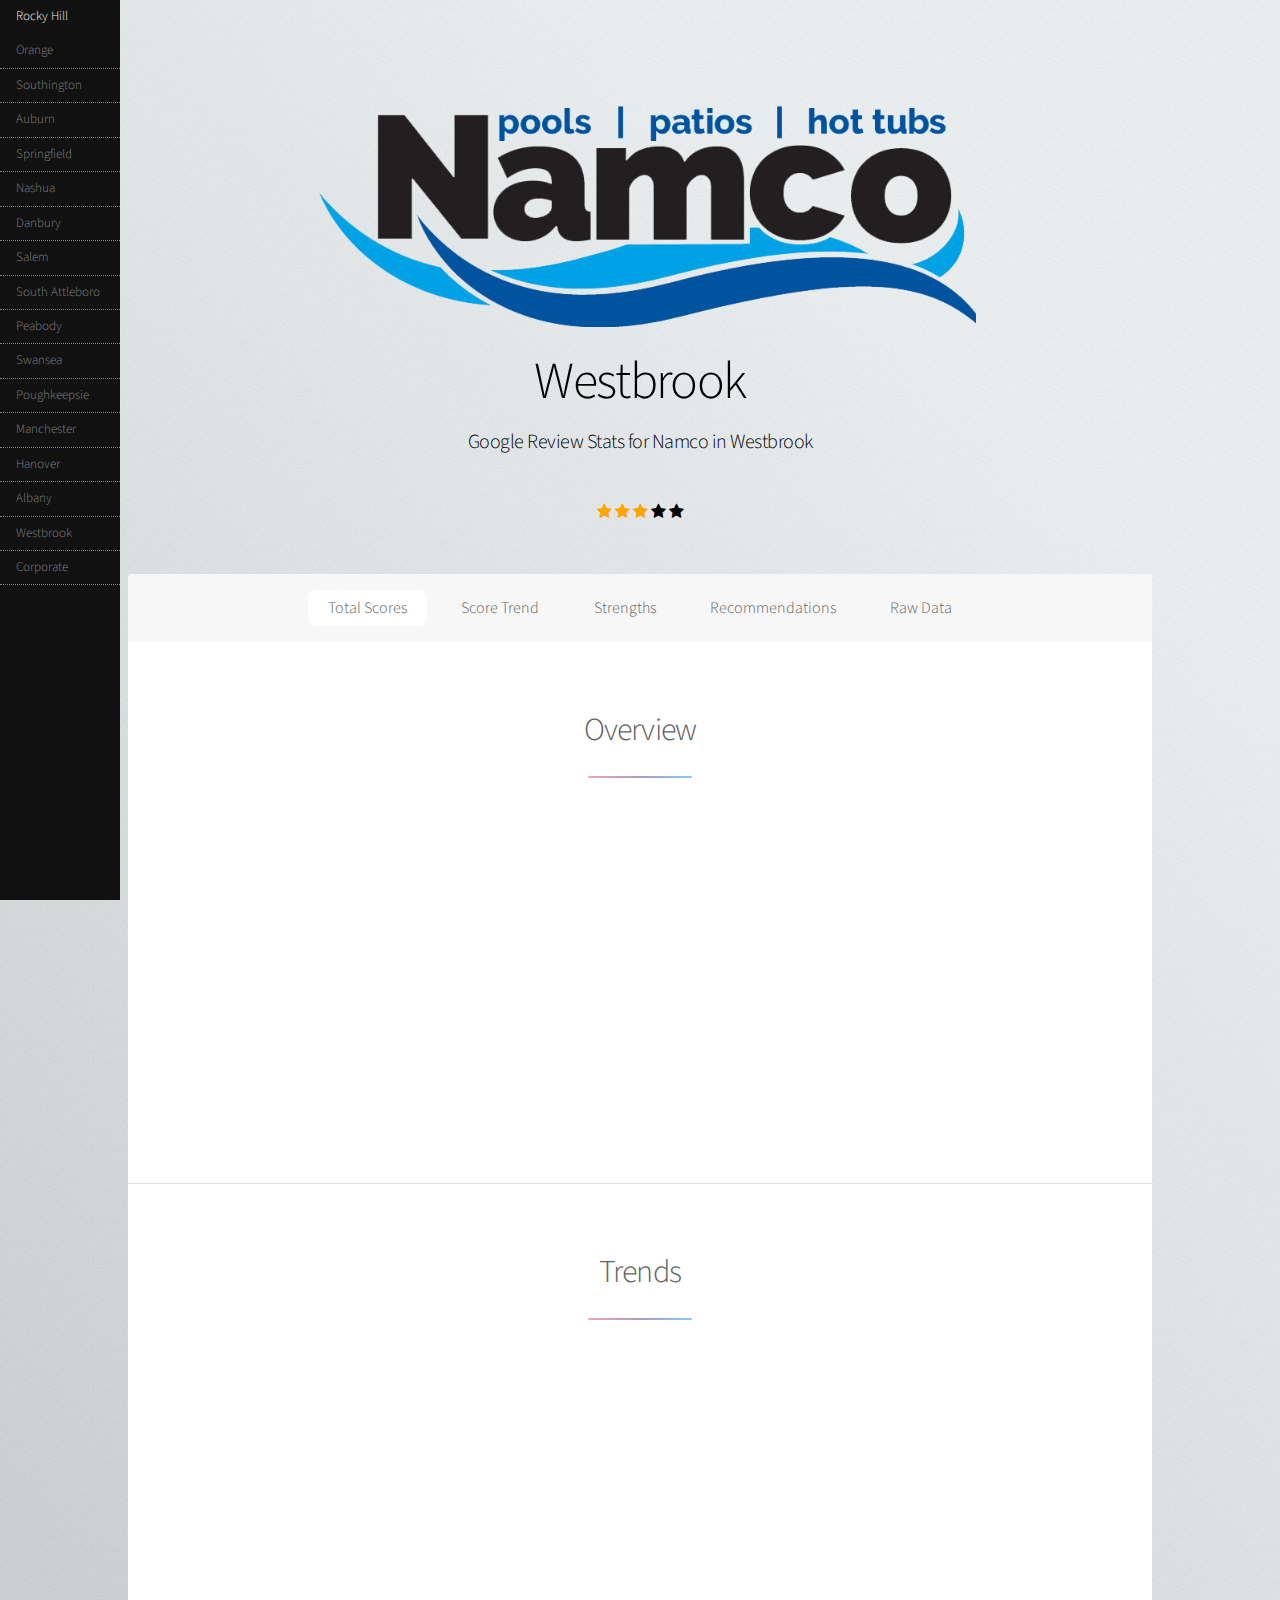
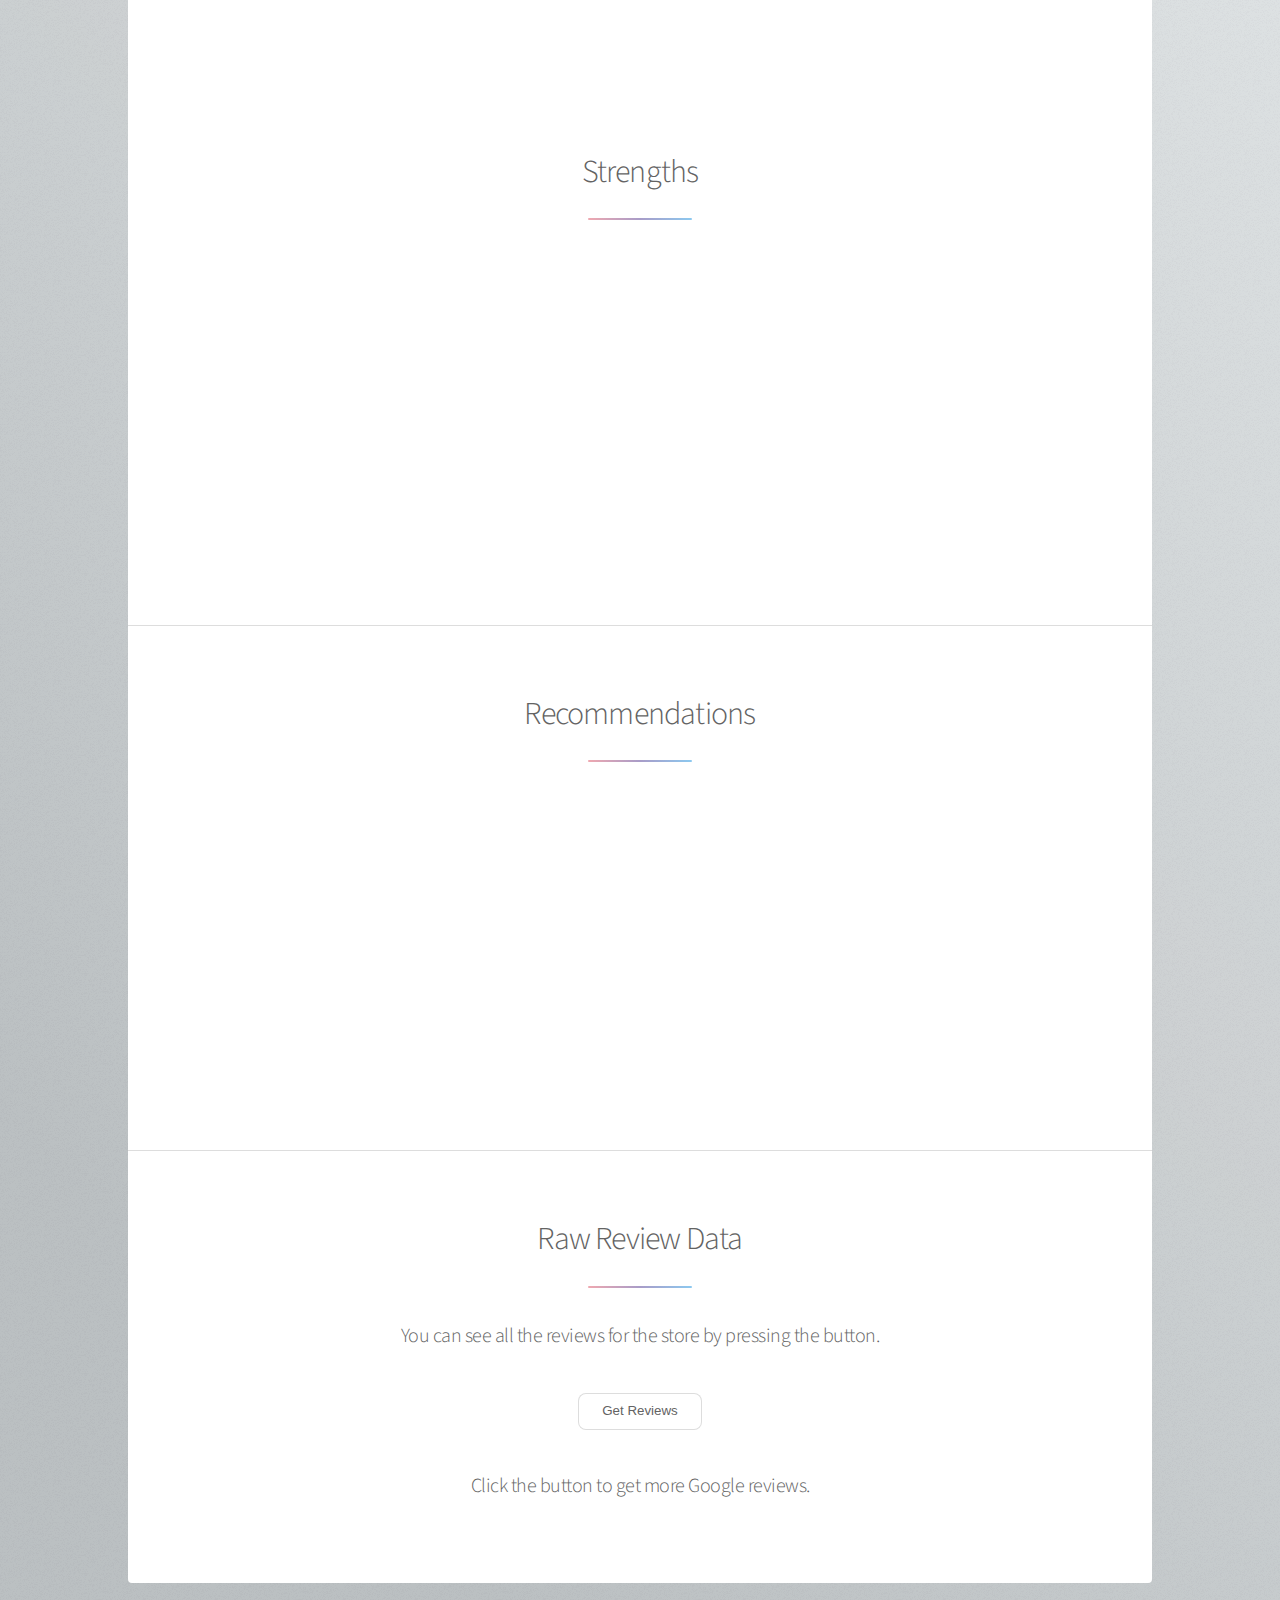
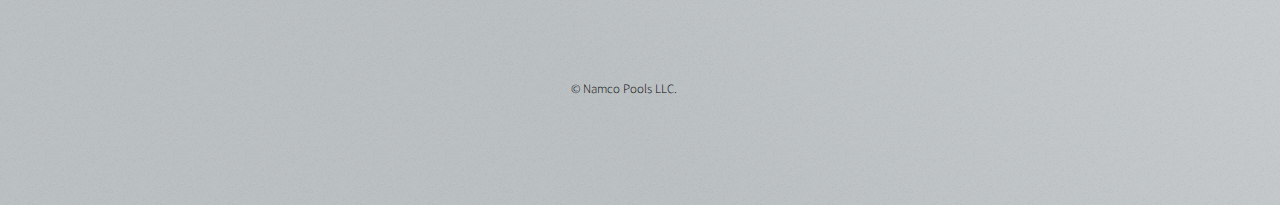
<file: index.html>
<!DOCTYPE HTML>

<html>
	<head>
		<title>Namco - Westbrook Reviews</title>
		<meta charset="utf-8" />
		<meta name="viewport" content="width=device-width, initial-scale=1, user-scalable=no" />
		<link rel="stylesheet" href="assets/css/main.css" href="https://cdnjs.cloudflare.com/ajax/libs/font-awesome/4.7.0/css/font-awesome.min.css"/>
		<noscript><link rel="stylesheet" href="assets/css/noscript.css" /></noscript>
		<meta http-equiv="Content-Type" content="text/html; charset=iso-8859-1" />
		<!-- bar graph -->
		<script>
			window.onload = function () {

var chart = new CanvasJS.Chart("chartContainer1",
    {
animationEnabled: true,
        title: {
            text: "Store Recommendations",
        },
        data: [
        {
            type: "pie",
            showInLegend: true,
            dataPoints: [
                { y: 3, legendText: "Poor Customer Service", indexLabel: "No Help" },
                { y: 1, legendText: "Hard to find products and/or messy store", indexLabel: "Messy" },
                { y: 2, legendText: "The staff was very cold and didn't know anything", indexLabel: "Unprofessional" },
            ]
        },
        ]
    });
chart.render();

var chart = new CanvasJS.Chart("chartContainer2",
    {
        animationEnabled: true,
        title: {
            text: "Store Strengths",
        },
        data: [
        {
            type: "pie",
            showInLegend: true,
            dataPoints: [
                { y: 2, legendText: "Helpful Customer Service", indexLabel: "Help" },
                { y: 1, legendText: "Had products available and well-presented", indexLabel: "Availability" },
                { y: 3, legendText: "The staff was very friendly and knowledgable", indexLabel: "Professional" },
            ]
        },
        ]
    });
chart.render();

var chart = new CanvasJS.Chart("chartContainer3",
    {
        animationEnabled: true,
        title: {
            text: "Last 7 Google Reviews"
        },
        axisX: {
            valueFormatString: "MMM",
            interval: 1,
            intervalType: "month"
        },
        axisY: {
            includeZero: false
        },
        data: [
        {
          type: "line",
          dataPoints: [
              { x: new Date(2018, 05, 12), y: 4 },
              { x: new Date(2018, 06, 08), y: 3 },
              { x: new Date(2018, 06, 24), y: 2 },
              { x: new Date(2018, 08, 11), y: 1 },
              { x: new Date(2018, 09, 02), y: 5 },
              { x: new Date(2018, 09, 23), y: 2 },
              { x: new Date(2019, 01, 22), y: 5 }
            ]
        }
        ]
    });
chart.render();

var chart = new CanvasJS.Chart("chartContainer4",
    {
        animationEnabled: true,
        title: {
            text: "Total Number of Google Reviews"
        },
        axisX: {
            interval: 10,
        },


        data: [
        {
            type: "column",
            color: "rgba(85,208,211,.3)",
            dataPoints: [
                { x: 10, y: 1, label: "1 Star" },
                { x: 20, y: 3, label: "2 Star" },
                { x: 30, y: 2, label: "3 Star" },
                { x: 40, y: 1, label: "4 Star" },
                { x: 50, y: 3, label: "5 Star" },
            ]
        },
        ]
    });
chart.render();

	}
		</script>
		
	</head>
	<body class="is-preload">

			<div class="sidenav">
			  <a href="https://namcoreviews.github.io/rockyhill/">Rocky Hill</a>
			  <a href="https://namcoreviews.github.io/orange/">Orange</a>
			  <a href="https://namcoreviews.github.io/southington">Southington</a>
			  <a href="https://namcoreviews.github.io/auburn">Auburn</a>
			  <a href="https://namcoreviews.github.io/springfield">Springfield</a>
			  <a href="https://namcoreviews.github.io/nashua">Nashua</a>
			  <a href="https://namcoreviews.github.io/danbury">Danbury</a>
			  <a href="https://namcoreviews.github.io/salem">Salem</a>
			  <a href="https://namcoreviews.github.io/attleboro">South Attleboro</a>
			  <a href="https://namcoreviews.github.io/peabody">Peabody</a>
			  <a href="https://namcoreviews.github.io/swansea">Swansea</a>
			  <a href="https://namcoreviews.github.io/poughkeepsie">Poughkeepsie</a>
			  <a href="https://namcoreviews.github.io/manchester">Manchester</a>
			  <a href="https://namcoreviews.github.io/hanover">Hanover</a>
			  <a href="https://namcoreviews.github.io/albany">Albany</a>
			  <a href="https://namcoreviews.github.io/westbrook">Westbrook</a>
			  <a href="https://namcoreviews.github.io/corporate">Corporate</a>

			</div>	
		
		<!-- Wrapper -->
			<div id="wrapper">

				<!-- Header -->
					<header id="header" class="alt">
						<span class="logo"><img src="images/Namco_Logo_CMYK.png" alt="" /></span>
						<h1>Westbrook</h1>
						<p>Google Review Stats for Namco in Westbrook</p>
							<span class="fa fa-star checked"></span>
							<span class="fa fa-star checked"></span>
							<span class="fa fa-star checked"></span>
							<span class="fa fa-star"></span>
							<span class="fa fa-star"></span>

					</header>

				<!-- Nav -->
					<nav id="nav">
						<ul>
							<li><a href="#total" class="active">Total Scores</a></li>
							<li><a href="#trend">Score Trend</a></li>
							<li><a href="#strengths">Strengths</a></li>
							<li><a href="#recommendations">Recommendations</a></li>
							<li><a href="#raw"> Raw Data</a></li>
						</ul>
					</nav>

				<!-- Main -->
					<div id="main">

						<!-- Overview -->
						
							<section id="total" class="main">
								<div class="spotlight">
									<div align="center" class="content">
										<header class="major">
											<h2>Overview</h2>

										</header>
											<div id="chartContainer4" style="width: 45%; height: 300px;display: inline-block;"></div><br>

									</div>

								</div>
							</section>
						
	
						
						<!-- Trends -->
						
							<section id="trend" class="main special">
								<header class="major">
									<h2>Trends</h2>
								</header>

								<ul class="features">
									<div id="chartContainer3" style="width: 45%; height: 300px;display: inline-block;"></div><br>
									</ul>
							</section>

						<!-- Strengths -->
							<div align="center">
							<section align="center" id="strengths" class="main special">
								<header class="major">
									<h2>Strengths</h2>
								</header>


								<div align="left" id="chartContainer2" style="width: 45%; height: 300px;display: inline-block;"></div>
	
								<footer class="major">

								</footer>
							</section>
							</div>
						<!-- Recommendations -->
						
							<section id="recommendations" class="main special">
								<header class="major">
									<h2>Recommendations</h2>

								</header>
								<footer class="major">
								<div id="chartContainer1" style="width: 45%; height: 300px;display: inline-block;"></div><br> 

								</footer>
							</section>
						
						<!-- Raw Reviews -->
						
							<section id="raw" class="main special">
								<header class="major">
									<h2>Raw Review Data</h2>
									<p>You can see all the reviews for the store by pressing the button.</p>
									<div class="container">
										<div class="col-md-6">
											<p hidden="hidden"><input type="text" id="placeid" class="form-control" placeholder="Place ID" value="ChIJa2TFVkWaskwRaxm6rR9GpP8"/></p>
											<p><button class="go btn btn-block btn-primary">Get Reviews</button></p>
											<div class="results"></div>
										</div>
		
										<div class="col-md-6">
										<p>Click the button to get more Google reviews.</p>

										</div>
									</div>

								</header>
								<footer class="major">

								</footer>
							</section>

					</div>

				<!-- Footer -->
					<footer id="footer">

						<p align="center" class="copyright">&copy; Namco Pools LLC.</p>
					</footer>

			</div>

		<!-- Scripts -->
			<script src="assets/js/jquery.min.js"></script>
			<script src="assets/js/jquery.scrollex.min.js"></script>
			<script type="text/javascript" src="https://canvasjs.com/assets/script/canvasjs.min.js"></script>
			<script src="assets/js/jquery.scrolly.min.js"></script>
			<script src="assets/js/browser.min.js"></script>
			<script src="assets/js/breakpoints.min.js"></script>
			<script src="assets/js/util.js"></script>
			<script src="assets/js/main.js"></script>
			<script src="https://code.jquery.com/jquery-3.2.1.min.js"
				integrity="sha256-hwg4gsxgFZhOsEEamdOYGBf13FyQuiTwlAQgxVSNgt4="
				crossorigin="anonymous"></script>
			<script src="https://maxcdn.bootstrapcdn.com/bootstrap/3.3.7/js/bootstrap.min.js"
				integrity="sha384-Tc5IQib027qvyjSMfHjOMaLkfuWVxZxUPnCJA7l2mCWNIpG9mGCD8wGNIcPD7Txa"
				crossorigin="anonymous"></script>
			<script src="assets/js/reviews.js"></script>

	</body>
</html>
</file>
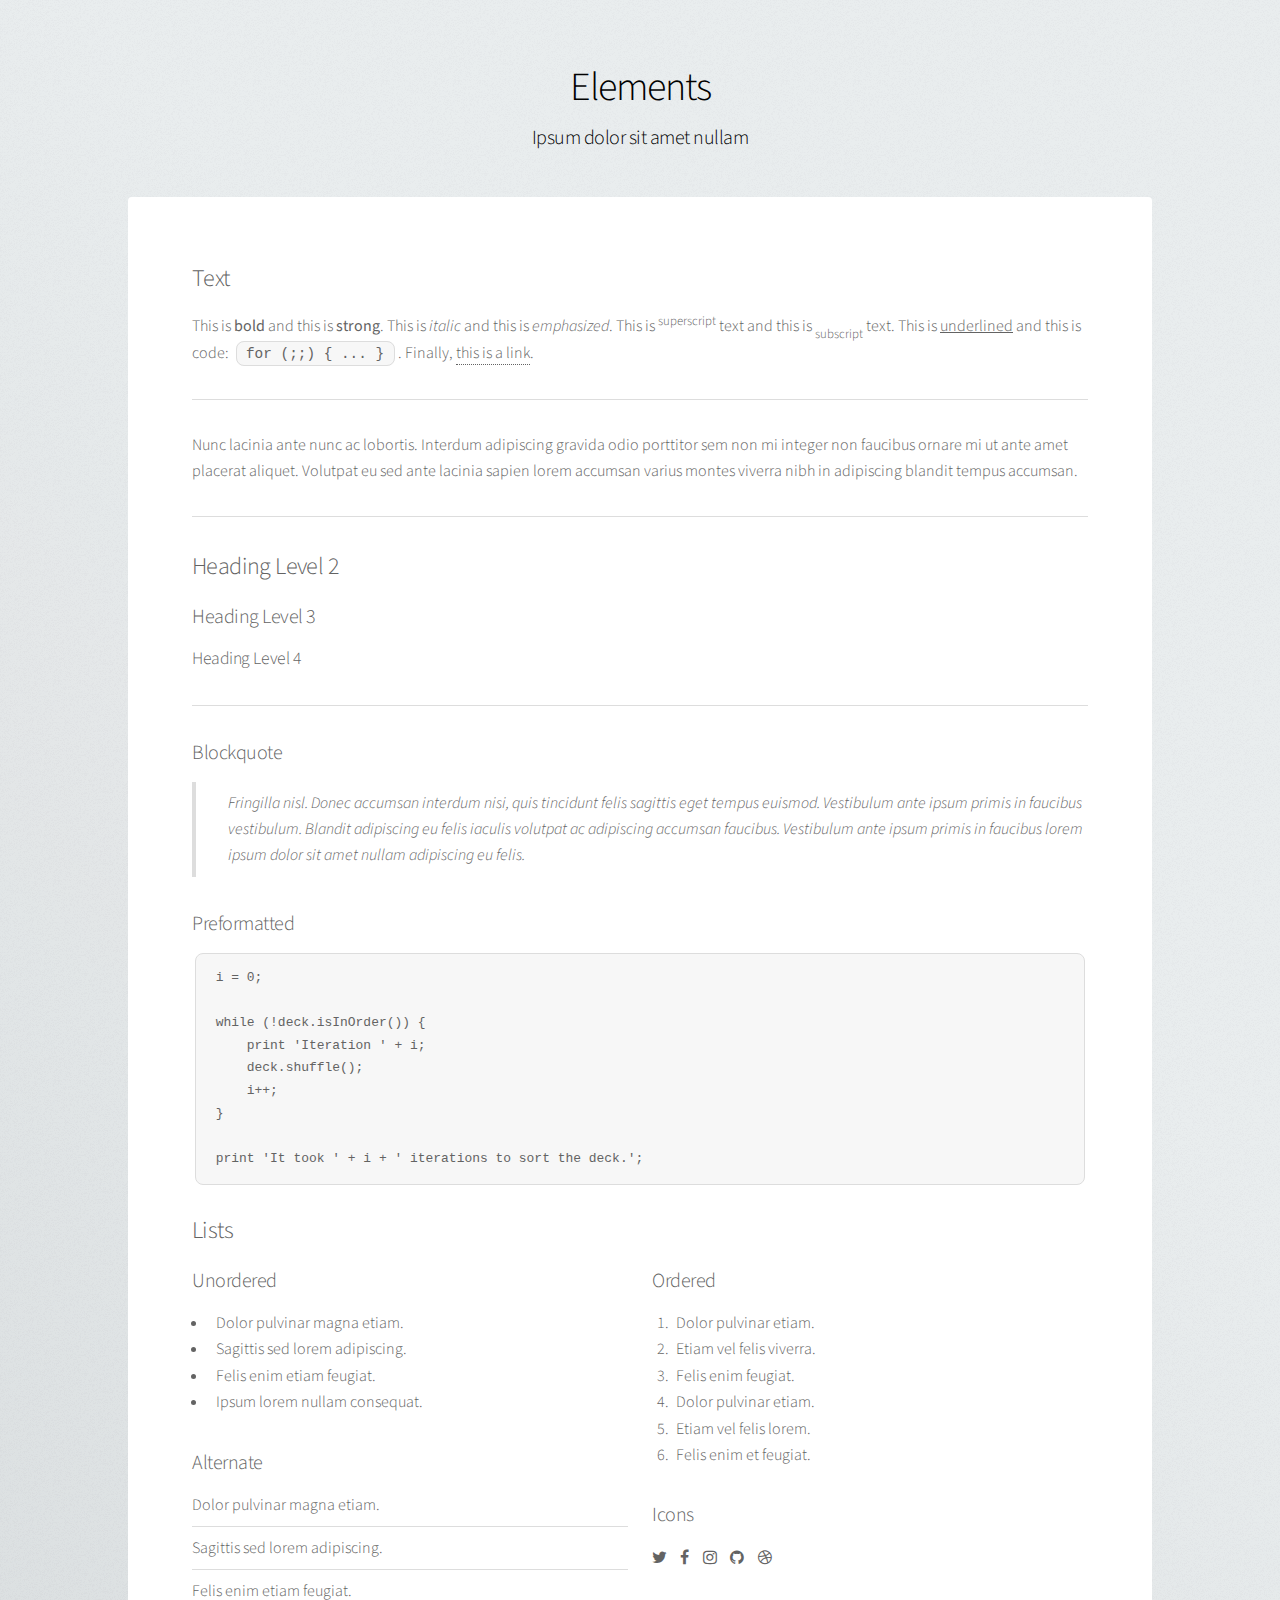
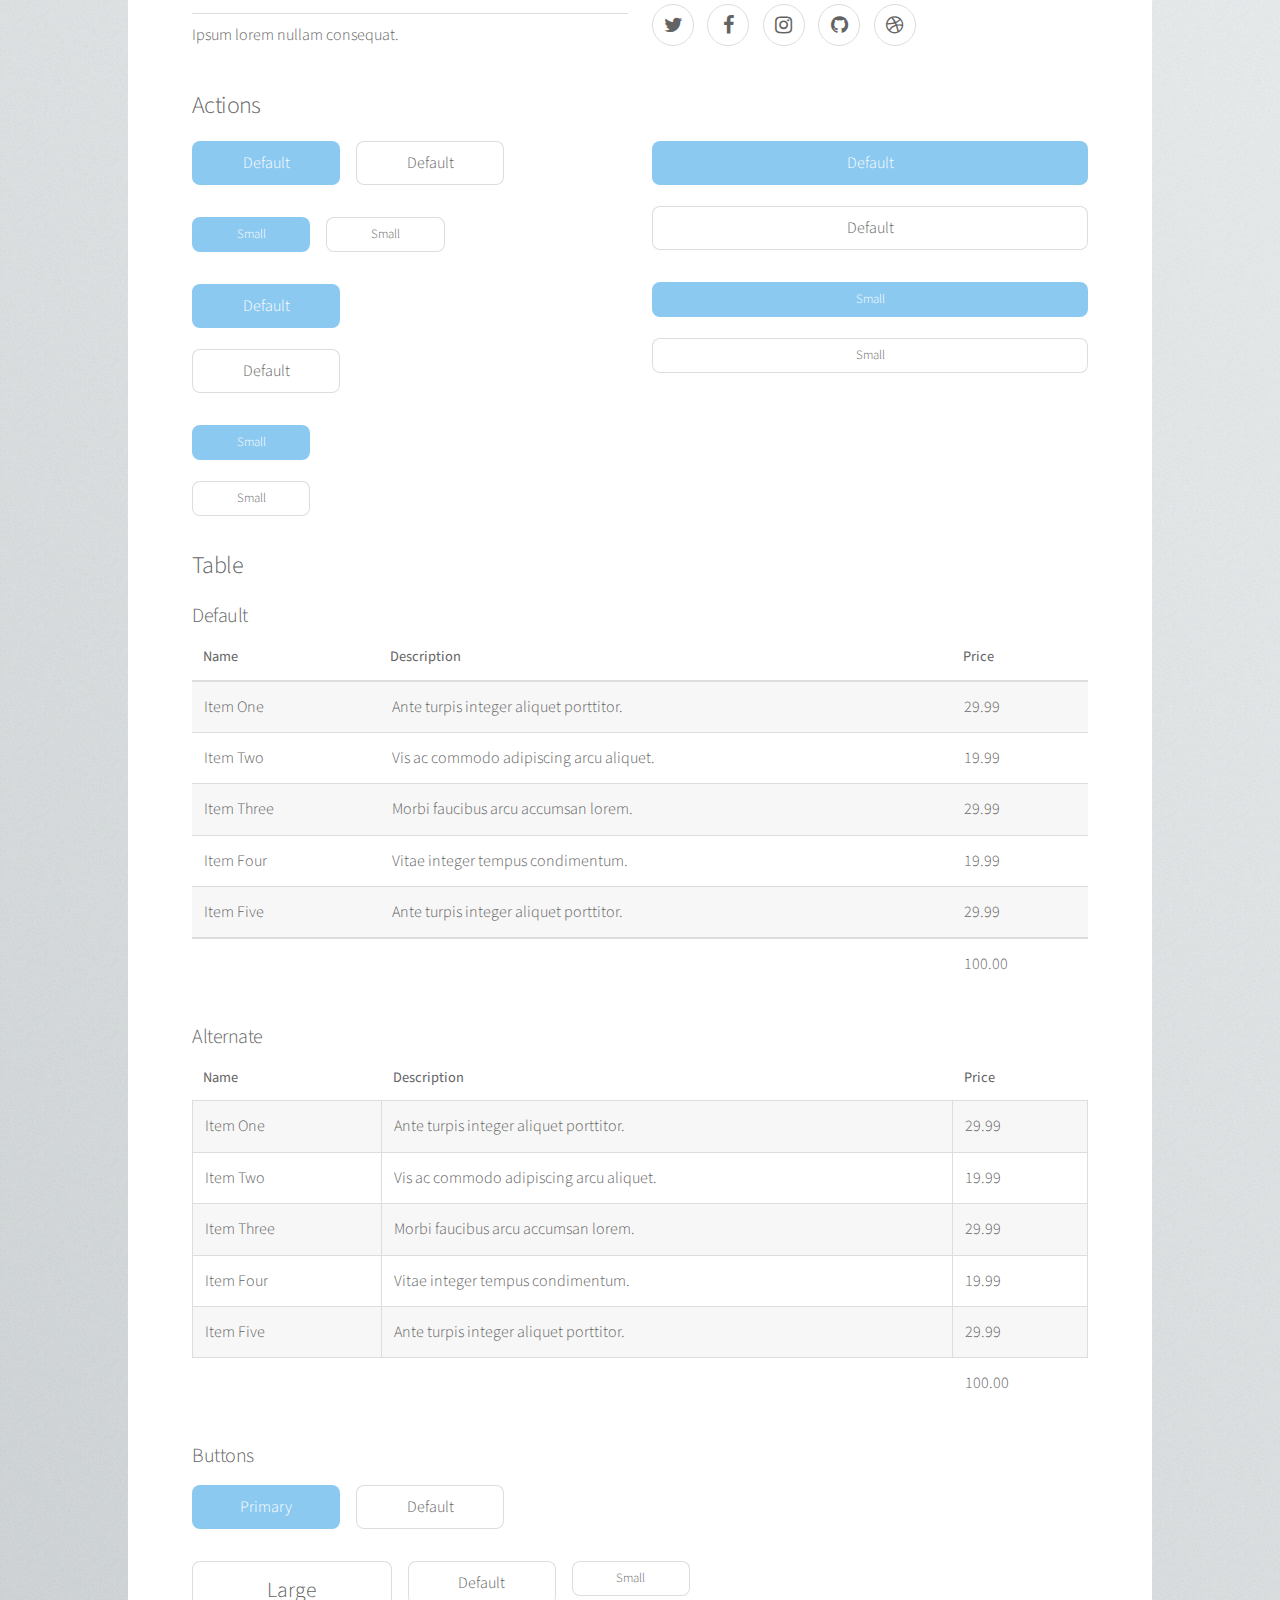
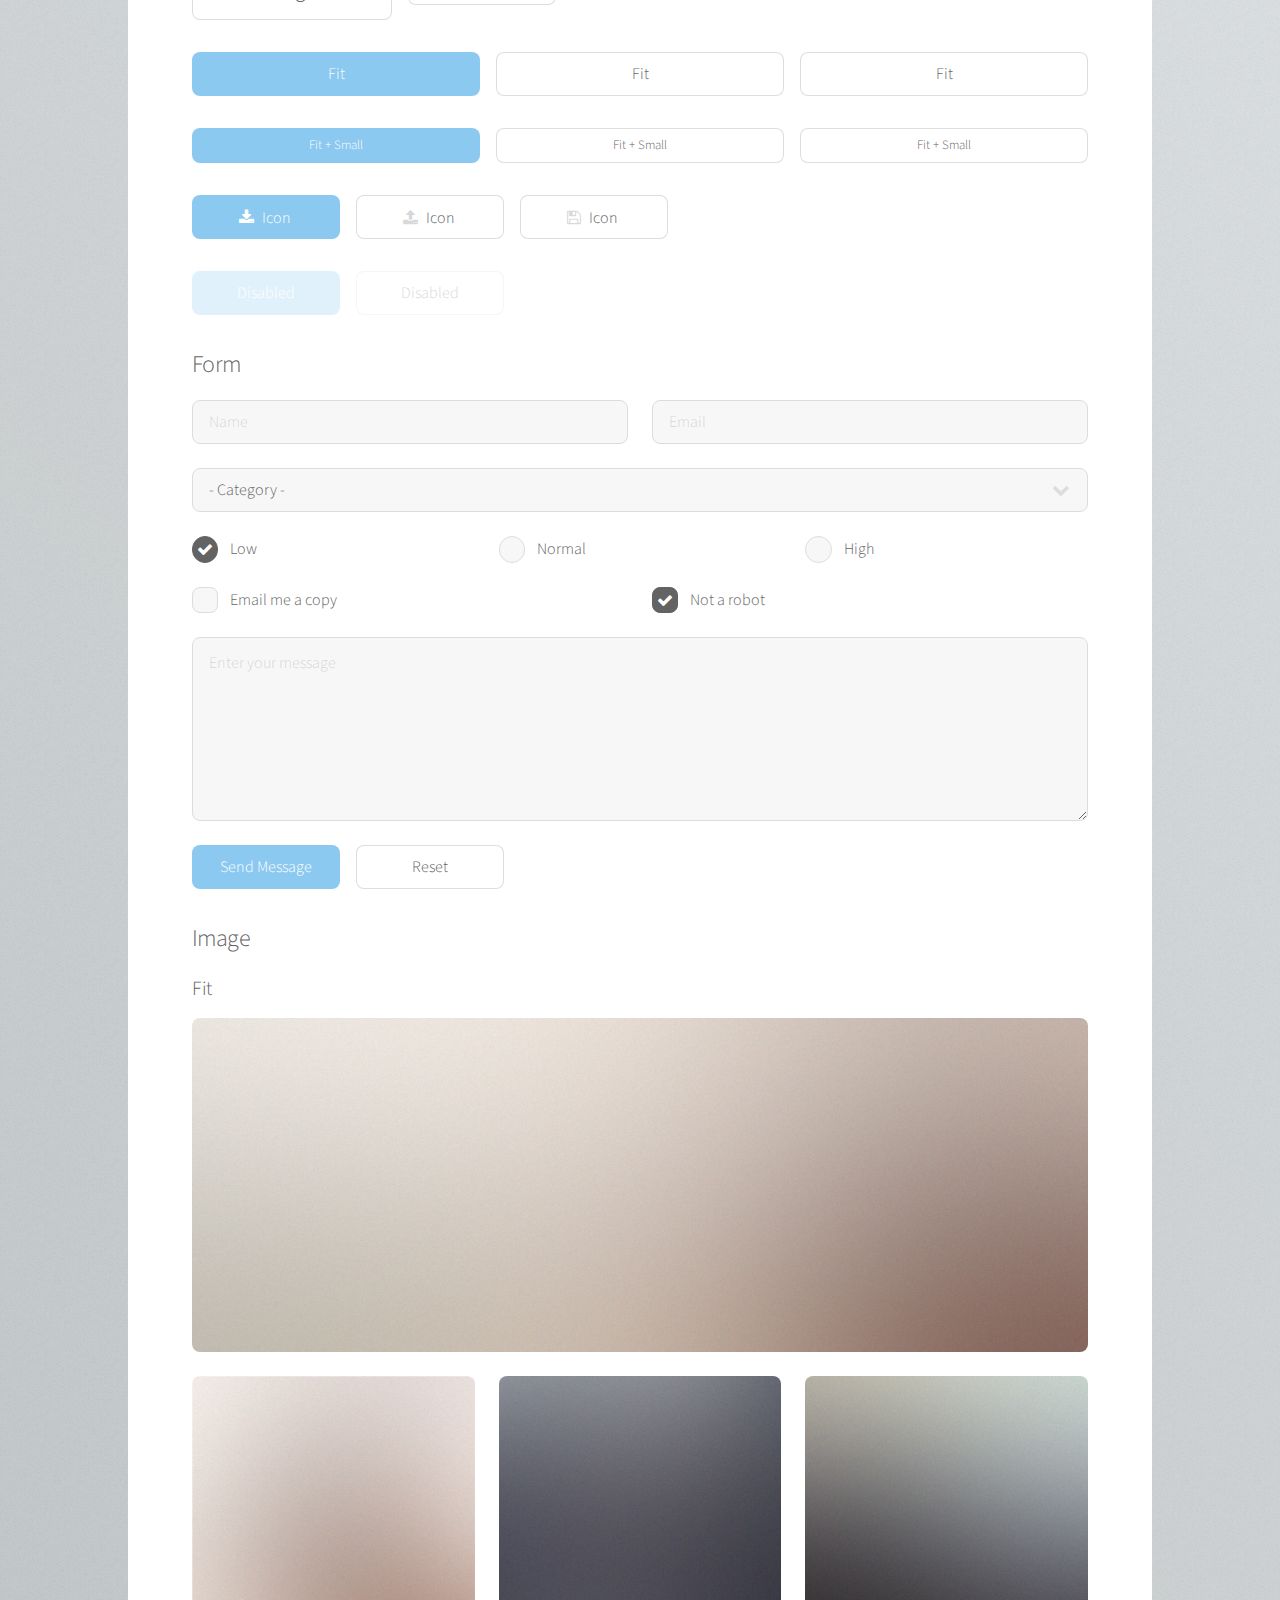
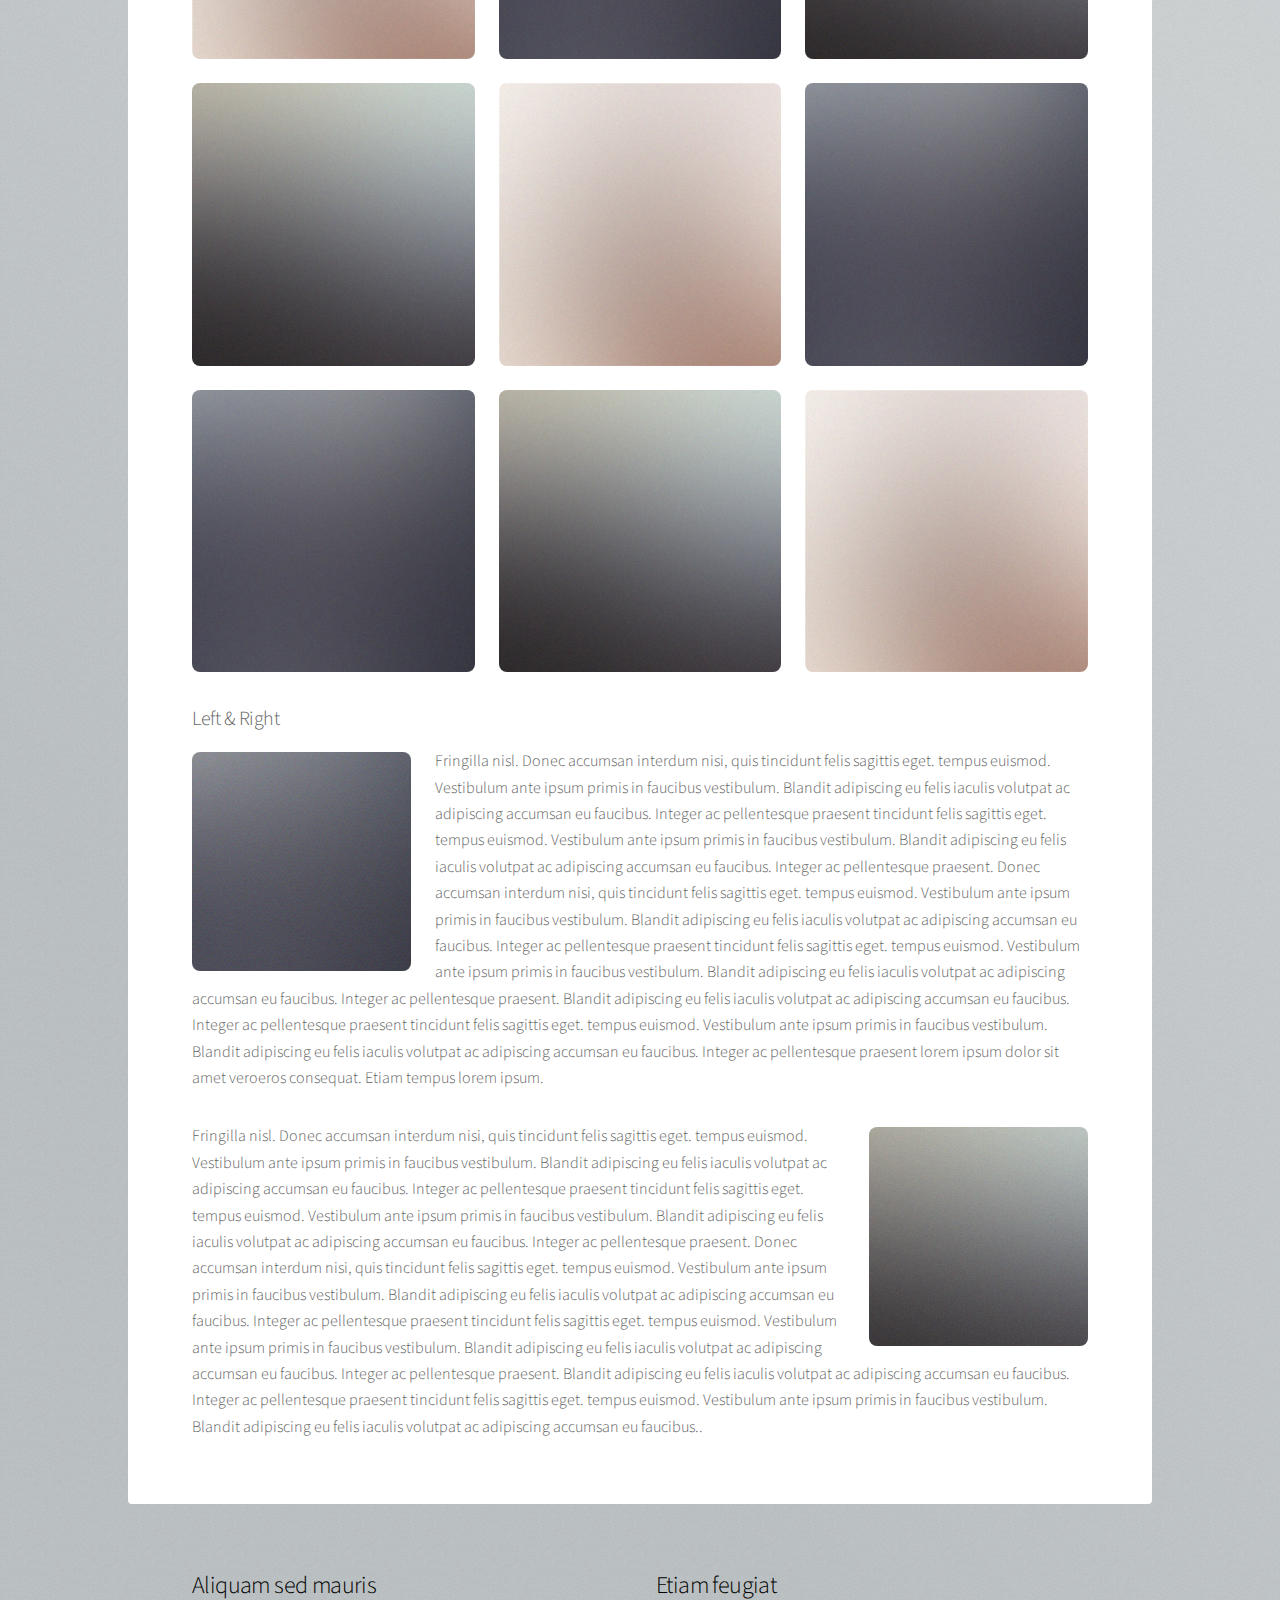
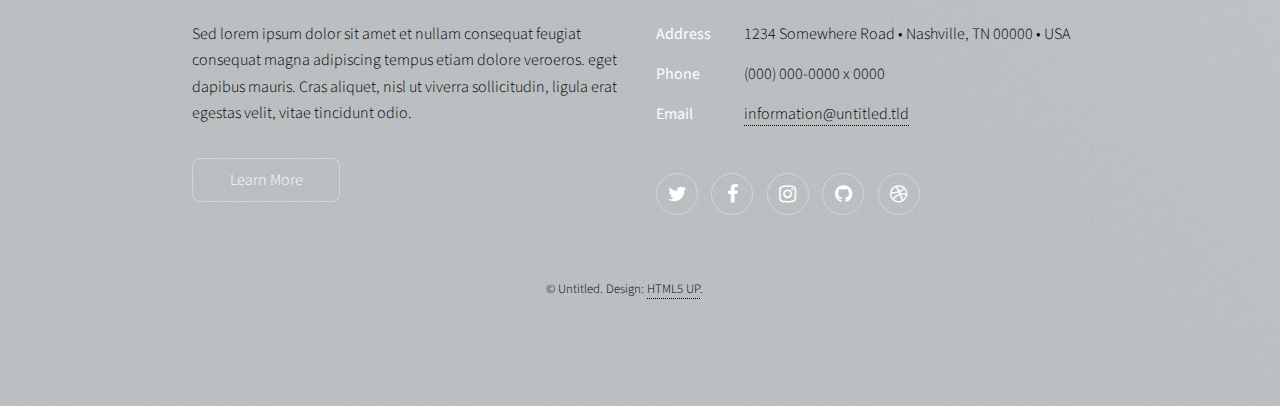
<file: elements.html>
<!DOCTYPE HTML>
<!--
	Stellar by HTML5 UP
	html5up.net | @ajlkn
	Free for personal and commercial use under the CCA 3.0 license (html5up.net/license)
-->
<html>
	<head>
		<title>Elements - Stellar by HTML5 UP</title>
		<meta charset="utf-8" />
		<meta name="viewport" content="width=device-width, initial-scale=1, user-scalable=no" />
		<link rel="stylesheet" href="assets/css/main.css" />
		<noscript><link rel="stylesheet" href="assets/css/noscript.css" /></noscript>
	</head>
	<body class="is-preload">

		<!-- Wrapper -->
			<div id="wrapper">

				<!-- Header -->
					<header id="header">
						<h1>Elements</h1>
						<p>Ipsum dolor sit amet nullam</p>
					</header>

				<!-- Main -->
					<div id="main">

						<!-- Content -->
							<section id="content" class="main">

								<!-- Text -->
									<section>
										<h2>Text</h2>
										<p>This is <b>bold</b> and this is <strong>strong</strong>. This is <i>italic</i> and this is <em>emphasized</em>.
										This is <sup>superscript</sup> text and this is <sub>subscript</sub> text.
										This is <u>underlined</u> and this is code: <code>for (;;) { ... }</code>. Finally, <a href="#">this is a link</a>.</p>
										<hr />
										<p>Nunc lacinia ante nunc ac lobortis. Interdum adipiscing gravida odio porttitor sem non mi integer non faucibus ornare mi ut ante amet placerat aliquet. Volutpat eu sed ante lacinia sapien lorem accumsan varius montes viverra nibh in adipiscing blandit tempus accumsan.</p>
										<hr />
										<h2>Heading Level 2</h2>
										<h3>Heading Level 3</h3>
										<h4>Heading Level 4</h4>
										<hr />
										<h3>Blockquote</h3>
										<blockquote>Fringilla nisl. Donec accumsan interdum nisi, quis tincidunt felis sagittis eget tempus euismod. Vestibulum ante ipsum primis in faucibus vestibulum. Blandit adipiscing eu felis iaculis volutpat ac adipiscing accumsan faucibus. Vestibulum ante ipsum primis in faucibus lorem ipsum dolor sit amet nullam adipiscing eu felis.</blockquote>
										<h3>Preformatted</h3>
										<pre><code>i = 0;

while (!deck.isInOrder()) {
    print 'Iteration ' + i;
    deck.shuffle();
    i++;
}

print 'It took ' + i + ' iterations to sort the deck.';</code></pre>
									</section>

								<!-- Lists -->
									<section>
										<h2>Lists</h2>
										<div class="row">
											<div class="col-6 col-12-medium">
												<h3>Unordered</h3>
												<ul>
													<li>Dolor pulvinar magna etiam.</li>
													<li>Sagittis sed lorem adipiscing.</li>
													<li>Felis enim etiam feugiat.</li>
													<li>Ipsum lorem nullam consequat.</li>
												</ul>
												<h3>Alternate</h3>
												<ul class="alt">
													<li>Dolor pulvinar magna etiam.</li>
													<li>Sagittis sed lorem adipiscing.</li>
													<li>Felis enim etiam feugiat.</li>
													<li>Ipsum lorem nullam consequat.</li>
												</ul>
											</div>
											<div class="col-6 col-12-medium">
												<h3>Ordered</h3>
												<ol>
													<li>Dolor pulvinar etiam.</li>
													<li>Etiam vel felis viverra.</li>
													<li>Felis enim feugiat.</li>
													<li>Dolor pulvinar etiam.</li>
													<li>Etiam vel felis lorem.</li>
													<li>Felis enim et feugiat.</li>
												</ol>
												<h3>Icons</h3>
												<ul class="icons">
													<li><a href="#" class="icon fa-twitter"><span class="label">Twitter</span></a></li>
													<li><a href="#" class="icon fa-facebook"><span class="label">Facebook</span></a></li>
													<li><a href="#" class="icon fa-instagram"><span class="label">Instagram</span></a></li>
													<li><a href="#" class="icon fa-github"><span class="label">GitHub</span></a></li>
													<li><a href="#" class="icon fa-dribbble"><span class="label">Dribbble</span></a></li>
												</ul>
												<ul class="icons">
													<li><a href="#" class="icon alt fa-twitter"><span class="label">Twitter</span></a></li>
													<li><a href="#" class="icon alt fa-facebook"><span class="label">Facebook</span></a></li>
													<li><a href="#" class="icon alt fa-instagram"><span class="label">Instagram</span></a></li>
													<li><a href="#" class="icon alt fa-github"><span class="label">GitHub</span></a></li>
													<li><a href="#" class="icon alt fa-dribbble"><span class="label">Dribbble</span></a></li>
												</ul>
											</div>
										</div>
										<h2>Actions</h2>
										<div class="row">
											<div class="col-6 col-12-medium">
												<ul class="actions">
													<li><a href="#" class="button primary">Default</a></li>
													<li><a href="#" class="button">Default</a></li>
												</ul>
												<ul class="actions small">
													<li><a href="#" class="button primary small">Small</a></li>
													<li><a href="#" class="button small">Small</a></li>
												</ul>
												<ul class="actions stacked">
													<li><a href="#" class="button primary">Default</a></li>
													<li><a href="#" class="button">Default</a></li>
												</ul>
												<ul class="actions stacked">
													<li><a href="#" class="button primary small">Small</a></li>
													<li><a href="#" class="button small">Small</a></li>
												</ul>
											</div>
											<div class="col-6 col-12-medium">
												<ul class="actions stacked">
													<li><a href="#" class="button primary fit">Default</a></li>
													<li><a href="#" class="button fit">Default</a></li>
												</ul>
												<ul class="actions stacked">
													<li><a href="#" class="button primary small fit">Small</a></li>
													<li><a href="#" class="button small fit">Small</a></li>
												</ul>
											</div>
										</div>
									</section>

								<!-- Table -->
									<section>
										<h2>Table</h2>
										<h3>Default</h3>
										<div class="table-wrapper">
											<table>
												<thead>
													<tr>
														<th>Name</th>
														<th>Description</th>
														<th>Price</th>
													</tr>
												</thead>
												<tbody>
													<tr>
														<td>Item One</td>
														<td>Ante turpis integer aliquet porttitor.</td>
														<td>29.99</td>
													</tr>
													<tr>
														<td>Item Two</td>
														<td>Vis ac commodo adipiscing arcu aliquet.</td>
														<td>19.99</td>
													</tr>
													<tr>
														<td>Item Three</td>
														<td> Morbi faucibus arcu accumsan lorem.</td>
														<td>29.99</td>
													</tr>
													<tr>
														<td>Item Four</td>
														<td>Vitae integer tempus condimentum.</td>
														<td>19.99</td>
													</tr>
													<tr>
														<td>Item Five</td>
														<td>Ante turpis integer aliquet porttitor.</td>
														<td>29.99</td>
													</tr>
												</tbody>
												<tfoot>
													<tr>
														<td colspan="2"></td>
														<td>100.00</td>
													</tr>
												</tfoot>
											</table>
										</div>

										<h3>Alternate</h3>
										<div class="table-wrapper">
											<table class="alt">
												<thead>
													<tr>
														<th>Name</th>
														<th>Description</th>
														<th>Price</th>
													</tr>
												</thead>
												<tbody>
													<tr>
														<td>Item One</td>
														<td>Ante turpis integer aliquet porttitor.</td>
														<td>29.99</td>
													</tr>
													<tr>
														<td>Item Two</td>
														<td>Vis ac commodo adipiscing arcu aliquet.</td>
														<td>19.99</td>
													</tr>
													<tr>
														<td>Item Three</td>
														<td> Morbi faucibus arcu accumsan lorem.</td>
														<td>29.99</td>
													</tr>
													<tr>
														<td>Item Four</td>
														<td>Vitae integer tempus condimentum.</td>
														<td>19.99</td>
													</tr>
													<tr>
														<td>Item Five</td>
														<td>Ante turpis integer aliquet porttitor.</td>
														<td>29.99</td>
													</tr>
												</tbody>
												<tfoot>
													<tr>
														<td colspan="2"></td>
														<td>100.00</td>
													</tr>
												</tfoot>
											</table>
										</div>
									</section>

								<!-- Buttons -->
									<section>
										<h3>Buttons</h3>
										<ul class="actions">
											<li><a href="#" class="button primary">Primary</a></li>
											<li><a href="#" class="button">Default</a></li>
										</ul>
										<ul class="actions">
											<li><a href="#" class="button large">Large</a></li>
											<li><a href="#" class="button">Default</a></li>
											<li><a href="#" class="button small">Small</a></li>
										</ul>
										<ul class="actions fit">
											<li><a href="#" class="button primary fit">Fit</a></li>
											<li><a href="#" class="button fit">Fit</a></li>
											<li><a href="#" class="button fit">Fit</a></li>
										</ul>
										<ul class="actions fit small">
											<li><a href="#" class="button primary fit small">Fit + Small</a></li>
											<li><a href="#" class="button fit small">Fit + Small</a></li>
											<li><a href="#" class="button fit small">Fit + Small</a></li>
										</ul>
										<ul class="actions">
											<li><a href="#" class="button primary icon fa-download">Icon</a></li>
											<li><a href="#" class="button icon fa-upload">Icon</a></li>
											<li><a href="#" class="button icon fa-save">Icon</a></li>
										</ul>
										<ul class="actions">
											<li><span class="button primary disabled">Disabled</span></li>
											<li><span class="button disabled">Disabled</span></li>
										</ul>
									</section>

								<!-- Form -->
									<section>
										<h2>Form</h2>
										<form method="post" action="#">
											<div class="row gtr-uniform">
												<div class="col-6 col-12-xsmall">
													<input type="text" name="demo-name" id="demo-name" value="" placeholder="Name" />
												</div>
												<div class="col-6 col-12-xsmall">
													<input type="email" name="demo-email" id="demo-email" value="" placeholder="Email" />
												</div>
												<div class="col-12">
													<select name="demo-category" id="demo-category">
														<option value="">- Category -</option>
														<option value="1">Manufacturing</option>
														<option value="1">Shipping</option>
														<option value="1">Administration</option>
														<option value="1">Human Resources</option>
													</select>
												</div>
												<div class="col-4 col-12-small">
													<input type="radio" id="demo-priority-low" name="demo-priority" checked>
													<label for="demo-priority-low">Low</label>
												</div>
												<div class="col-4 col-12-small">
													<input type="radio" id="demo-priority-normal" name="demo-priority">
													<label for="demo-priority-normal">Normal</label>
												</div>
												<div class="col-4 col-12-small">
													<input type="radio" id="demo-priority-high" name="demo-priority">
													<label for="demo-priority-high">High</label>
												</div>
												<div class="col-6 col-12-small">
													<input type="checkbox" id="demo-copy" name="demo-copy">
													<label for="demo-copy">Email me a copy</label>
												</div>
												<div class="col-6 col-12-small">
													<input type="checkbox" id="demo-human" name="demo-human" checked>
													<label for="demo-human">Not a robot</label>
												</div>
												<div class="col-12">
													<textarea name="demo-message" id="demo-message" placeholder="Enter your message" rows="6"></textarea>
												</div>
												<div class="col-12">
													<ul class="actions">
														<li><input type="submit" value="Send Message" class="primary" /></li>
														<li><input type="reset" value="Reset" /></li>
													</ul>
												</div>
											</div>
										</form>
									</section>

								<!-- Image -->
									<section>
										<h2>Image</h2>
										<h3>Fit</h3>
										<div class="box alt">
											<div class="row gtr-uniform">
												<div class="col-12"><span class="image fit"><img src="images/pic04.jpg" alt="" /></span></div>
												<div class="col-4"><span class="image fit"><img src="images/pic01.jpg" alt="" /></span></div>
												<div class="col-4"><span class="image fit"><img src="images/pic02.jpg" alt="" /></span></div>
												<div class="col-4"><span class="image fit"><img src="images/pic03.jpg" alt="" /></span></div>
												<div class="col-4"><span class="image fit"><img src="images/pic03.jpg" alt="" /></span></div>
												<div class="col-4"><span class="image fit"><img src="images/pic01.jpg" alt="" /></span></div>
												<div class="col-4"><span class="image fit"><img src="images/pic02.jpg" alt="" /></span></div>
												<div class="col-4"><span class="image fit"><img src="images/pic02.jpg" alt="" /></span></div>
												<div class="col-4"><span class="image fit"><img src="images/pic03.jpg" alt="" /></span></div>
												<div class="col-4"><span class="image fit"><img src="images/pic01.jpg" alt="" /></span></div>
											</div>
										</div>
										<h3>Left &amp; Right</h3>
										<p><span class="image left"><img src="images/pic05.jpg" alt="" /></span>Fringilla nisl. Donec accumsan interdum nisi, quis tincidunt felis sagittis eget. tempus euismod. Vestibulum ante ipsum primis in faucibus vestibulum. Blandit adipiscing eu felis iaculis volutpat ac adipiscing accumsan eu faucibus. Integer ac pellentesque praesent tincidunt felis sagittis eget. tempus euismod. Vestibulum ante ipsum primis in faucibus vestibulum. Blandit adipiscing eu felis iaculis volutpat ac adipiscing accumsan eu faucibus. Integer ac pellentesque praesent. Donec accumsan interdum nisi, quis tincidunt felis sagittis eget. tempus euismod. Vestibulum ante ipsum primis in faucibus vestibulum. Blandit adipiscing eu felis iaculis volutpat ac adipiscing accumsan eu faucibus. Integer ac pellentesque praesent tincidunt felis sagittis eget. tempus euismod. Vestibulum ante ipsum primis in faucibus vestibulum. Blandit adipiscing eu felis iaculis volutpat ac adipiscing accumsan eu faucibus. Integer ac pellentesque praesent. Blandit adipiscing eu felis iaculis volutpat ac adipiscing accumsan eu faucibus. Integer ac pellentesque praesent tincidunt felis sagittis eget. tempus euismod. Vestibulum ante ipsum primis in faucibus vestibulum. Blandit adipiscing eu felis iaculis volutpat ac adipiscing accumsan eu faucibus. Integer ac pellentesque praesent lorem ipsum dolor sit amet veroeros consequat. Etiam tempus lorem ipsum.</p>
										<p><span class="image right"><img src="images/pic06.jpg" alt="" /></span>Fringilla nisl. Donec accumsan interdum nisi, quis tincidunt felis sagittis eget. tempus euismod. Vestibulum ante ipsum primis in faucibus vestibulum. Blandit adipiscing eu felis iaculis volutpat ac adipiscing accumsan eu faucibus. Integer ac pellentesque praesent tincidunt felis sagittis eget. tempus euismod. Vestibulum ante ipsum primis in faucibus vestibulum. Blandit adipiscing eu felis iaculis volutpat ac adipiscing accumsan eu faucibus. Integer ac pellentesque praesent. Donec accumsan interdum nisi, quis tincidunt felis sagittis eget. tempus euismod. Vestibulum ante ipsum primis in faucibus vestibulum. Blandit adipiscing eu felis iaculis volutpat ac adipiscing accumsan eu faucibus. Integer ac pellentesque praesent tincidunt felis sagittis eget. tempus euismod. Vestibulum ante ipsum primis in faucibus vestibulum. Blandit adipiscing eu felis iaculis volutpat ac adipiscing accumsan eu faucibus. Integer ac pellentesque praesent. Blandit adipiscing eu felis iaculis volutpat ac adipiscing accumsan eu faucibus. Integer ac pellentesque praesent tincidunt felis sagittis eget. tempus euismod. Vestibulum ante ipsum primis in faucibus vestibulum. Blandit adipiscing eu felis iaculis volutpat ac adipiscing accumsan eu faucibus..</p>
									</section>

							</section>

					</div>

				<!-- Footer -->
					<footer id="footer">
						<section>
							<h2>Aliquam sed mauris</h2>
							<p>Sed lorem ipsum dolor sit amet et nullam consequat feugiat consequat magna adipiscing tempus etiam dolore veroeros. eget dapibus mauris. Cras aliquet, nisl ut viverra sollicitudin, ligula erat egestas velit, vitae tincidunt odio.</p>
							<ul class="actions">
								<li><a href="#" class="button">Learn More</a></li>
							</ul>
						</section>
						<section>
							<h2>Etiam feugiat</h2>
							<dl class="alt">
								<dt>Address</dt>
								<dd>1234 Somewhere Road &bull; Nashville, TN 00000 &bull; USA</dd>
								<dt>Phone</dt>
								<dd>(000) 000-0000 x 0000</dd>
								<dt>Email</dt>
								<dd><a href="#">information@untitled.tld</a></dd>
							</dl>
							<ul class="icons">
								<li><a href="#" class="icon fa-twitter alt"><span class="label">Twitter</span></a></li>
								<li><a href="#" class="icon fa-facebook alt"><span class="label">Facebook</span></a></li>
								<li><a href="#" class="icon fa-instagram alt"><span class="label">Instagram</span></a></li>
								<li><a href="#" class="icon fa-github alt"><span class="label">GitHub</span></a></li>
								<li><a href="#" class="icon fa-dribbble alt"><span class="label">Dribbble</span></a></li>
							</ul>
						</section>
						<p class="copyright">&copy; Untitled. Design: <a href="https://html5up.net">HTML5 UP</a>.</p>
					</footer>

			</div>

		<!-- Scripts -->
			<script src="assets/js/jquery.min.js"></script>
			<script src="assets/js/jquery.scrollex.min.js"></script>
			<script src="assets/js/jquery.scrolly.min.js"></script>
			<script src="assets/js/browser.min.js"></script>
			<script src="assets/js/breakpoints.min.js"></script>
			<script src="assets/js/util.js"></script>
			<script src="assets/js/main.js"></script>

	</body>
</html>
</file>
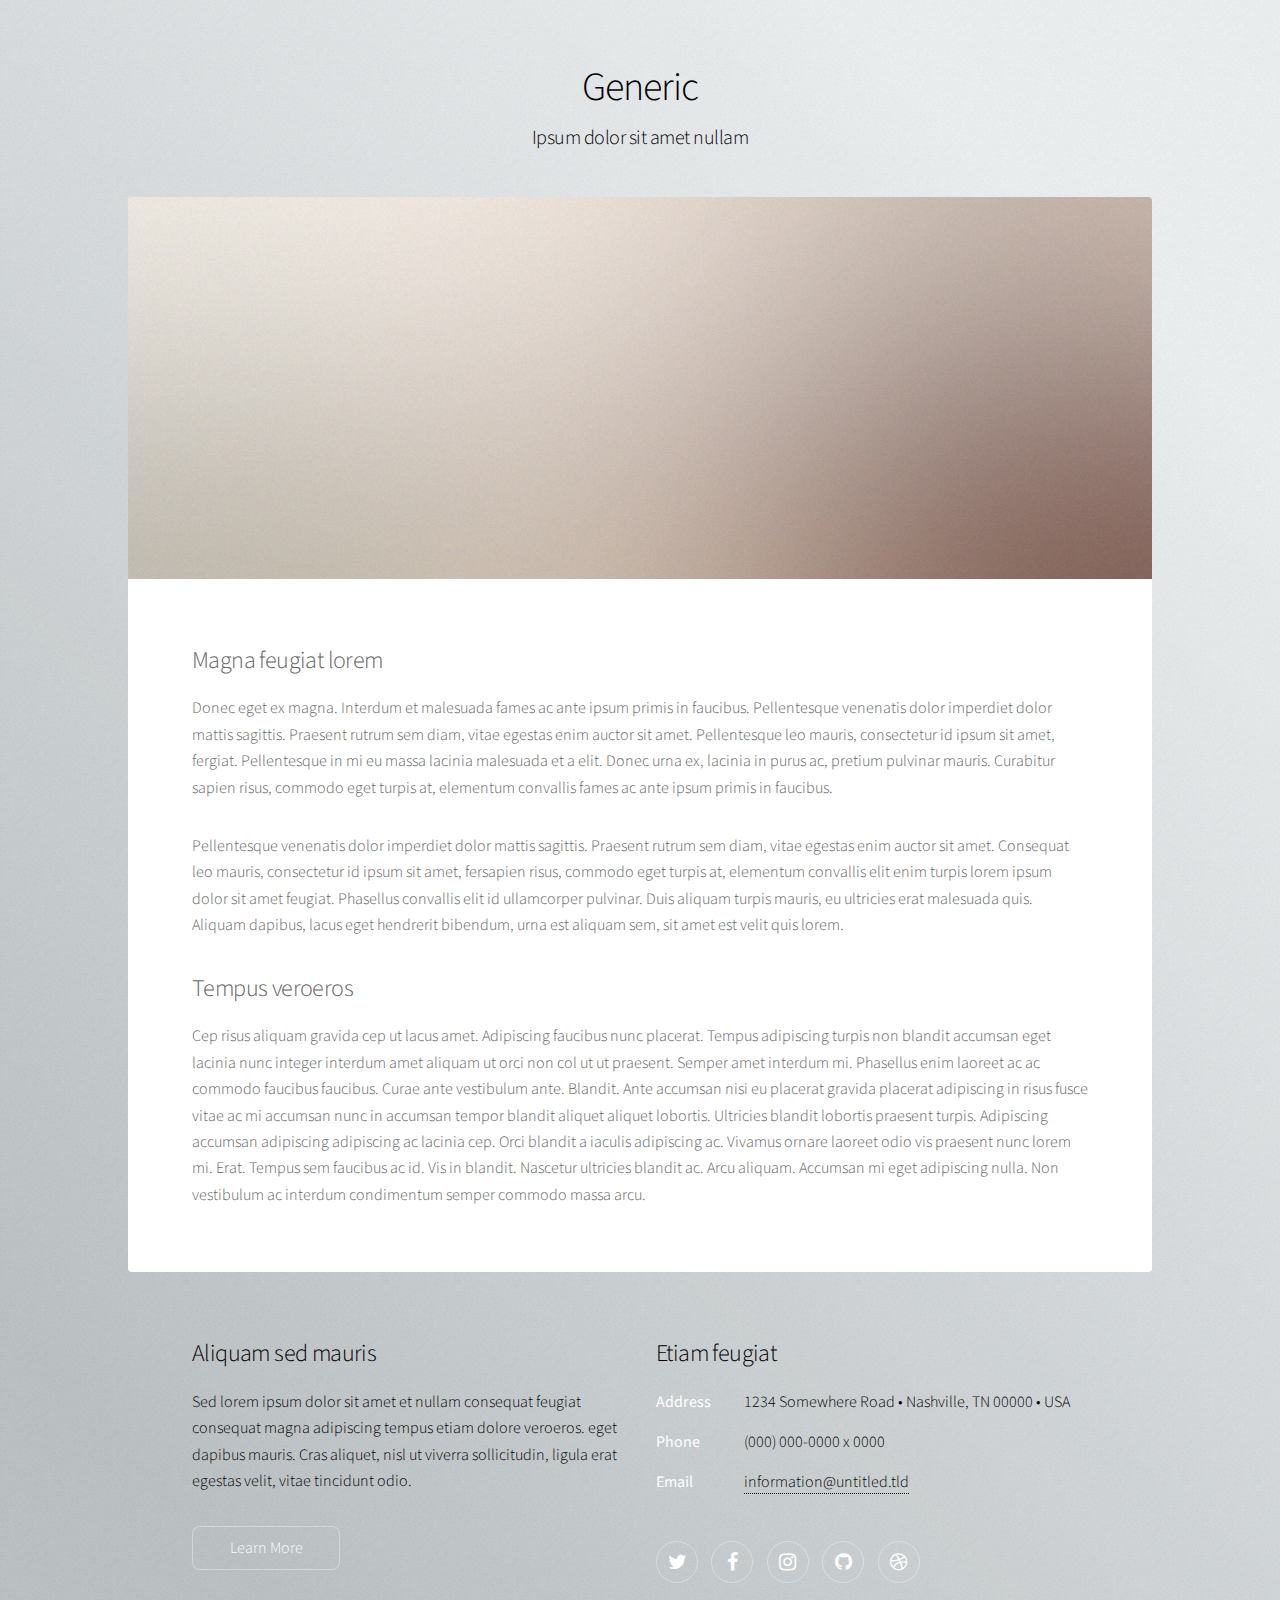
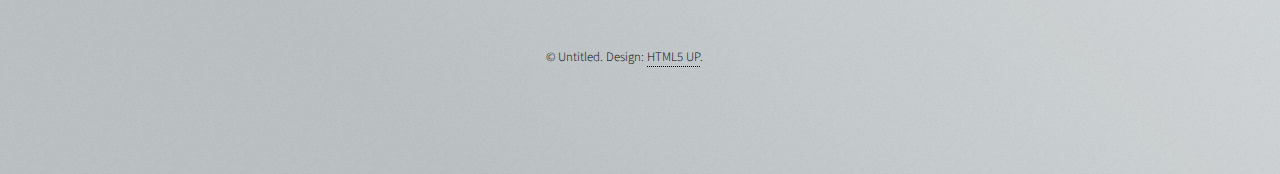
<file: generic.html>
<!DOCTYPE HTML>
<!--
	Stellar by HTML5 UP
	html5up.net | @ajlkn
	Free for personal and commercial use under the CCA 3.0 license (html5up.net/license)
-->
<html>
	<head>
		<title>Generic - Stellar by HTML5 UP</title>
		<meta charset="utf-8" />
		<meta name="viewport" content="width=device-width, initial-scale=1, user-scalable=no" />
		<link rel="stylesheet" href="assets/css/main.css" />
		<noscript><link rel="stylesheet" href="assets/css/noscript.css" /></noscript>
	</head>
	<body class="is-preload">

		<!-- Wrapper -->
			<div id="wrapper">

				<!-- Header -->
					<header id="header">
						<h1>Generic</h1>
						<p>Ipsum dolor sit amet nullam</p>
					</header>

				<!-- Main -->
					<div id="main">

						<!-- Content -->
							<section id="content" class="main">
								<span class="image main"><img src="images/pic04.jpg" alt="" /></span>
								<h2>Magna feugiat lorem</h2>
								<p>Donec eget ex magna. Interdum et malesuada fames ac ante ipsum primis in faucibus. Pellentesque venenatis dolor imperdiet dolor mattis sagittis. Praesent rutrum sem diam, vitae egestas enim auctor sit amet. Pellentesque leo mauris, consectetur id ipsum sit amet, fergiat. Pellentesque in mi eu massa lacinia malesuada et a elit. Donec urna ex, lacinia in purus ac, pretium pulvinar mauris. Curabitur sapien risus, commodo eget turpis at, elementum convallis fames ac ante ipsum primis in faucibus.</p>
								<p>Pellentesque venenatis dolor imperdiet dolor mattis sagittis. Praesent rutrum sem diam, vitae egestas enim auctor sit amet. Consequat leo mauris, consectetur id ipsum sit amet, fersapien risus, commodo eget turpis at, elementum convallis elit enim turpis lorem ipsum dolor sit amet feugiat. Phasellus convallis elit id ullamcorper pulvinar. Duis aliquam turpis mauris, eu ultricies erat malesuada quis. Aliquam dapibus, lacus eget hendrerit bibendum, urna est aliquam sem, sit amet est velit quis lorem.</p>
								<h2>Tempus veroeros</h2>
								<p>Cep risus aliquam gravida cep ut lacus amet. Adipiscing faucibus nunc placerat. Tempus adipiscing turpis non blandit accumsan eget lacinia nunc integer interdum amet aliquam ut orci non col ut ut praesent. Semper amet interdum mi. Phasellus enim laoreet ac ac commodo faucibus faucibus. Curae ante vestibulum ante. Blandit. Ante accumsan nisi eu placerat gravida placerat adipiscing in risus fusce vitae ac mi accumsan nunc in accumsan tempor blandit aliquet aliquet lobortis. Ultricies blandit lobortis praesent turpis. Adipiscing accumsan adipiscing adipiscing ac lacinia cep. Orci blandit a iaculis adipiscing ac. Vivamus ornare laoreet odio vis praesent nunc lorem mi. Erat. Tempus sem faucibus ac id. Vis in blandit. Nascetur ultricies blandit ac. Arcu aliquam. Accumsan mi eget adipiscing nulla. Non vestibulum ac interdum condimentum semper commodo massa arcu.</p>
							</section>

					</div>

				<!-- Footer -->
					<footer id="footer">
						<section>
							<h2>Aliquam sed mauris</h2>
							<p>Sed lorem ipsum dolor sit amet et nullam consequat feugiat consequat magna adipiscing tempus etiam dolore veroeros. eget dapibus mauris. Cras aliquet, nisl ut viverra sollicitudin, ligula erat egestas velit, vitae tincidunt odio.</p>
							<ul class="actions">
								<li><a href="#" class="button">Learn More</a></li>
							</ul>
						</section>
						<section>
							<h2>Etiam feugiat</h2>
							<dl class="alt">
								<dt>Address</dt>
								<dd>1234 Somewhere Road &bull; Nashville, TN 00000 &bull; USA</dd>
								<dt>Phone</dt>
								<dd>(000) 000-0000 x 0000</dd>
								<dt>Email</dt>
								<dd><a href="#">information@untitled.tld</a></dd>
							</dl>
							<ul class="icons">
								<li><a href="#" class="icon fa-twitter alt"><span class="label">Twitter</span></a></li>
								<li><a href="#" class="icon fa-facebook alt"><span class="label">Facebook</span></a></li>
								<li><a href="#" class="icon fa-instagram alt"><span class="label">Instagram</span></a></li>
								<li><a href="#" class="icon fa-github alt"><span class="label">GitHub</span></a></li>
								<li><a href="#" class="icon fa-dribbble alt"><span class="label">Dribbble</span></a></li>
							</ul>
						</section>
						<p class="copyright">&copy; Untitled. Design: <a href="https://html5up.net">HTML5 UP</a>.</p>
					</footer>

			</div>

		<!-- Scripts -->
			<script src="assets/js/jquery.min.js"></script>
			<script src="assets/js/jquery.scrollex.min.js"></script>
			<script src="assets/js/jquery.scrolly.min.js"></script>
			<script src="assets/js/browser.min.js"></script>
			<script src="assets/js/breakpoints.min.js"></script>
			<script src="assets/js/util.js"></script>
			<script src="assets/js/main.js"></script>

	</body>
</html>
</file>
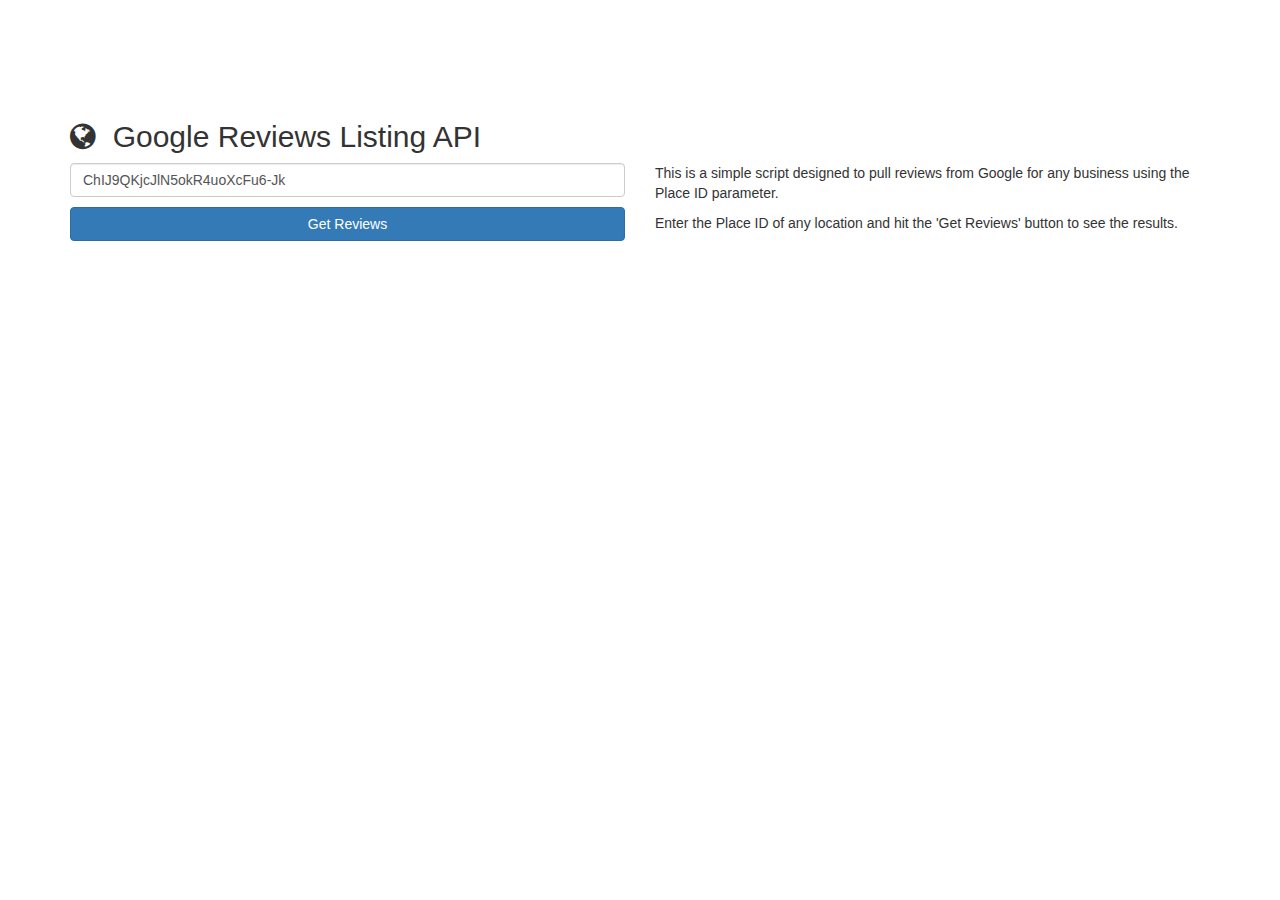
<file: Review_Generator.html>
<!doctype html PUBLIC "-//W3C//DTD XHTML 1.0 Transitional//EN" "http://www.w3.org/TR/xhtml1/DTD/xhtml1-transitional.dtd">
<!-- Get the Google Reviews for your store -->
<html xmlns="http://www.w3.org/1999/xhtml">
<head>
<meta http-equiv="Content-Type" content="text/html; charset=iso-8859-1" />
<title>Google Reviews Listing API</title>
<!--Bootstrap CSS-->
<link href="https://maxcdn.bootstrapcdn.com/bootstrap/3.3.7/css/bootstrap.min.css" rel="stylesheet" integrity="sha384-BVYiiSIFeK1dGmJRAkycuHAHRg32OmUcww7on3RYdg4Va+PmSTsz/K68vbdEjh4u" crossorigin="anonymous">
<!--FontAwesome CSS-->
<link href="https://maxcdn.bootstrapcdn.com/font-awesome/4.7.0/css/font-awesome.min.css" rel="stylesheet" integrity="sha384-wvfXpqpZZVQGK6TAh5PVlGOfQNHSoD2xbE+QkPxCAFlNEevoEH3Sl0sibVcOQVnN" crossorigin="anonymous">
</head>
<body>

<div class="container">
	<div class="row" style="margin-top:100px;">
		<div class="col-lg-12">
		<h2><i class="fa fa-globe" aria-hidden="true"></i>&nbsp; Google Reviews Listing API</h2>
		</div>
		
		<div class="col-md-6">
		<p><input type="text" id="placeid" class="form-control" placeholder="Place ID" value="ChIJ9QKjcJlN5okR4uoXcFu6-Jk"/></p>
		<p><button class="go btn btn-block btn-primary">Get Reviews</button></p>
		<div class="results"></div>
		</div>
		
		<div class="col-md-6">
		<p>This is a simple script designed to pull reviews from Google for any business using the Place ID parameter.</p>
		<p>Enter the Place ID of any location and hit the 'Get Reviews' button to see the results.</p>
		
		
		</div>
	</div>
</div>

<!-- Jquery JS -->
<script src="https://code.jquery.com/jquery-3.2.1.min.js"
integrity="sha256-hwg4gsxgFZhOsEEamdOYGBf13FyQuiTwlAQgxVSNgt4="
crossorigin="anonymous"></script>
<!-- Bootstrap JS -->
<script src="https://maxcdn.bootstrapcdn.com/bootstrap/3.3.7/js/bootstrap.min.js"
integrity="sha384-Tc5IQib027qvyjSMfHjOMaLkfuWVxZxUPnCJA7l2mCWNIpG9mGCD8wGNIcPD7Txa"
crossorigin="anonymous"></script>
<script src="assets/js/reviews.js"></script>
</body>
</html>
</file>
<file: assets/css/noscript.css>
/*
	Stellar by HTML5 UP
	html5up.net | @ajlkn
	Free for personal and commercial use under the CCA 3.0 license (html5up.net/license)
*/

/* Header */

	body.is-preload #header.alt > * {
		opacity: 1;
	}

	body.is-preload #header.alt .logo {
		-moz-transform: none;
		-webkit-transform: none;
		-ms-transform: none;
		transform: none;
	}
</file>
<file: assets/css/main.css>
@import url(font-awesome.min.css);
@import "https://fonts.googleapis.com/css?family=Source+Sans+Pro:300,400";

/*
	Stellar by HTML5 UP
	html5up.net | @ajlkn
	Free for personal and commercial use under the CCA 3.0 license (html5up.net/license)
*/
/* review css*/
.checked {
  color: orange;
}
.review-stars ul {
  display: inline-block;
  list-style: none;
}

.review-stars ul li {
  float: left;
  margin-right: 5px;
}

.review-stars ul li i {
  color: #E4B248;
  font-size: 12px;
}
/*color: #E4B248;*/
.review-stars ul li i.inactive {
  color: #c6c6c6;
}
.star:after {
  content: "\2605";
}


html, body, div, span, applet, object,
iframe, h1, h2, h3, h4, h5, h6, p, blockquote,
pre, a, abbr, acronym, address, big, cite,
code, del, dfn, em, img, ins, kbd, q, s, samp,
small, strike, strong, sub, sup, tt, var, b,
u, i, center, dl, dt, dd, ol, ul, li, fieldset,
form, label, legend, table, caption, tbody,
tfoot, thead, tr, th, td, article, aside,
canvas, details, embed, figure, figcaption,
footer, header, hgroup, menu, nav, output, ruby,
section, summary, time, mark, audio, video {
	margin: 0;
	padding: 0;
	border: 0;
	font-size: 100%;
	font: inherit;
	vertical-align: baseline;}

article, aside, details, figcaption, figure,
footer, header, hgroup, menu, nav, section {
	display: block;}

body {
	line-height: 1;
}

ol, ul {
	list-style: none;
}

blockquote, q {
	quotes: none;
}

	blockquote:before, blockquote:after, q:before, q:after {
		content: '';
		content: none;
	}

table {
	border-collapse: collapse;
	border-spacing: 0;
}

body {
	-webkit-text-size-adjust: none;
}

mark {
	background-color: transparent;
	color: inherit;
}

input::-moz-focus-inner {
	border: 0;
	padding: 0;
}

input, select, textarea {
	-moz-appearance: none;
	-webkit-appearance: none;
	-ms-appearance: none;
	appearance: none;
}

/* Basic */

	@-ms-viewport {
		width: device-width;
	}

	body {
		-ms-overflow-style: scrollbar;
	}

	@media screen and (max-width: 480px) {

		html, body {
			min-width: 320px;
		}

	}

	html {
		box-sizing: border-box;
	}

	*, *:before, *:after {
		box-sizing: inherit;
	}

	body {
		background-color: #1aa3e2;
		background-image: url("images/overlay.png"), -moz-linear-gradient(45deg, #bdc1c2 15%, #edf0f0 85%);
		background-image: url("images/overlay.png"), -webkit-linear-gradient(45deg, #bdc1c2 15%, #edf0f0 85%);
		background-image: url("images/overlay.png"), -ms-linear-gradient(45deg, #bdc1c2 15%, #edf0f0 85%);
		background-image: url("images/overlay.png"), linear-gradient(45deg, #bdc1c2 15%, #edf0f0 85%);
	}

		body.is-preload *, body.is-preload *:before, body.is-preload *:after {
			-moz-animation: none !important;
			-webkit-animation: none !important;
			-ms-animation: none !important;
			animation: none !important;
			-moz-transition: none !important;
			-webkit-transition: none !important;
			-ms-transition: none !important;
			transition: none !important;
		}

/* Type */

	body {
		background-color: #1aa3e2;
		/*color: rgba(255, 255, 255, 0.65); */
	}

	body, input, select, textarea {
		font-family: "Source Sans Pro", Helvetica, sans-serif;
		font-size: 17pt;
		font-weight: 300;
		line-height: 1.65;
	}

		@media screen and (max-width: 1680px) {

			body, input, select, textarea {
				font-size: 14pt;
			}

		}

		@media screen and (max-width: 1280px) {

			body, input, select, textarea {
				font-size: 12pt;
			}

		}

		@media screen and (max-width: 360px) {

			body, input, select, textarea {
				font-size: 11pt;
			}

		}

	a {
		-moz-transition: color 0.2s ease, border-bottom 0.2s ease;
		-webkit-transition: color 0.2s ease, border-bottom 0.2s ease;
		-ms-transition: color 0.2s ease, border-bottom 0.2s ease;
		transition: color 0.2s ease, border-bottom 0.2s ease;
		text-decoration: none;
		border-bottom: dotted 1px;
		color: inherit;
	}

		a:hover {
			border-bottom-color: transparent;
		}

	strong, b {
		font-weight: 400;
	}

	em, i {
		font-style: italic;
	}

	p {
		margin: 0 0 2em 0;
	}

		p.content {
			-moz-columns: 20em 2;
			-webkit-columns: 20em 2;
			-ms-columns: 20em 2;
			columns: 20em 2;
			-moz-column-gap: 2em;
			-webkit-column-gap: 2em;
			-ms-column-gap: 2em;
			column-gap: 2em;
			text-align: justify;
		}

	h1, h2, h3, h4, h5, h6 {
		font-weight: 300;
		line-height: 1.5;
		margin: 0 0 0.7em 0;
		letter-spacing: -0.025em;
	}

		h1 a, h2 a, h3 a, h4 a, h5 a, h6 a {
			color: inherit;
			text-decoration: none;
		}

	h1 {
		font-size: 2.5em;
		line-height: 1.2;
	}

	h2 {
		font-size: 1.5em;
	}

	h3 {
		font-size: 1.25em;
	}

	h4 {
		font-size: 1.1em;
	}

	h5 {
		font-size: 0.9em;
	}

	h6 {
		font-size: 0.7em;
	}

	@media screen and (max-width: 736px) {

		h1 {
			font-size: 2em;
		}

	}

	sub {
		font-size: 0.8em;
		position: relative;
		top: 0.5em;
	}

	sup {
		font-size: 0.8em;
		position: relative;
		top: -0.5em;
	}

	blockquote {
		border-left: solid 4px;
		font-style: italic;
		margin: 0 0 2em 0;
		padding: 0.5em 0 0.5em 2em;
	}

	code {
		border-radius: 8px;
		border: solid 1px;
		font-family: "Courier New", monospace;
		font-size: 0.9em;
		margin: 0 0.25em;
		padding: 0.25em 0.65em;
	}

	pre {
		-webkit-overflow-scrolling: touch;
		font-family: "Courier New", monospace;
		font-size: 0.9em;
		margin: 0 0 2em 0;
	}

		pre code {
			display: block;
			line-height: 1.75;
			padding: 1em 1.5em;
			overflow-x: auto;
		}

	hr {
		border: 0;
		border-bottom: solid 1px;
		margin: 2em 0;
	}

		hr.major {
			margin: 3em 0;
		}

	.align-left {
		text-align: left;
	}

	.align-center {
		text-align: center;
	}

	.align-right {
		text-align: right;
	}

	input, select, textarea {
		color: #ffffff;
	}

	a:hover {
		color: #ffffff;
	}

	strong, b {
		color: #ffffff;
	}

	h1, h2, h3, h4, h5, h6 {
		color: #000000;
	}

	blockquote {
		border-left-color: rgba(255, 255, 255, 0.35);
	}

	code {
		background: rgba(255, 255, 255, 0.075);
		border-color: rgba(255, 255, 255, 0.35);
	}

	hr {
		border-bottom-color: rgba(255, 255, 255, 0.35);
	}

/* Row */

	.row {
		display: flex;
		flex-wrap: wrap;
		box-sizing: border-box;
		align-items: stretch;
	}

		.row > * {
			box-sizing: border-box;
		}

		.row.gtr-uniform > * > :last-child {
			margin-bottom: 0;
		}

		.row.aln-left {
			justify-content: flex-start;
		}

		.row.aln-center {
			justify-content: center;
		}

		.row.aln-right {
			justify-content: flex-end;
		}

		.row.aln-top {
			align-items: flex-start;
		}

		.row.aln-middle {
			align-items: center;
		}

		.row.aln-bottom {
			align-items: flex-end;
		}

		.row > .imp {
			order: -1;
		}

		.row > .col-1 {
			width: 8.3333333333%;
		}

		.row > .off-1 {
			margin-left: 8.3333333333%;
		}

		.row > .col-2 {
			width: 16.6666666667%;
		}

		.row > .off-2 {
			margin-left: 16.6666666667%;
		}

		.row > .col-3 {
			width: 25%;
		}

		.row > .off-3 {
			margin-left: 25%;
		}

		.row > .col-4 {
			width: 33.3333333333%;
		}

		.row > .off-4 {
			margin-left: 33.3333333333%;
		}

		.row > .col-5 {
			width: 41.6666666667%;
		}

		.row > .off-5 {
			margin-left: 41.6666666667%;
		}

		.row > .col-6 {
			width: 50%;
		}

		.row > .off-6 {
			margin-left: 50%;
		}

		.row > .col-7 {
			width: 58.3333333333%;
		}

		.row > .off-7 {
			margin-left: 58.3333333333%;
		}

		.row > .col-8 {
			width: 66.6666666667%;
		}

		.row > .off-8 {
			margin-left: 66.6666666667%;
		}

		.row > .col-9 {
			width: 75%;
		}

		.row > .off-9 {
			margin-left: 75%;
		}

		.row > .col-10 {
			width: 83.3333333333%;
		}

		.row > .off-10 {
			margin-left: 83.3333333333%;
		}

		.row > .col-11 {
			width: 91.6666666667%;
		}

		.row > .off-11 {
			margin-left: 91.6666666667%;
		}

		.row > .col-12 {
			width: 100%;
		}

		.row > .off-12 {
			margin-left: 100%;
		}

		.row.gtr-0 {
			margin-top: 0;
			margin-left: 0em;
		}

			.row.gtr-0 > * {
				padding: 0 0 0 0em;
			}

			.row.gtr-0.gtr-uniform {
				margin-top: 0em;
			}

				.row.gtr-0.gtr-uniform > * {
					padding-top: 0em;
				}

		.row.gtr-25 {
			margin-top: 0;
			margin-left: -0.375em;
		}

			.row.gtr-25 > * {
				padding: 0 0 0 0.375em;
			}

			.row.gtr-25.gtr-uniform {
				margin-top: -0.375em;
			}

				.row.gtr-25.gtr-uniform > * {
					padding-top: 0.375em;
				}

		.row.gtr-50 {
			margin-top: 0;
			margin-left: -0.75em;
		}

			.row.gtr-50 > * {
				padding: 0 0 0 0.75em;
			}

			.row.gtr-50.gtr-uniform {
				margin-top: -0.75em;
			}

				.row.gtr-50.gtr-uniform > * {
					padding-top: 0.75em;
				}

		.row {
			margin-top: 0;
			margin-left: -1.5em;
		}

			.row > * {
				padding: 0 0 0 1.5em;
			}

			.row.gtr-uniform {
				margin-top: -1.5em;
			}

				.row.gtr-uniform > * {
					padding-top: 1.5em;
				}

		.row.gtr-150 {
			margin-top: 0;
			margin-left: -2.25em;
		}

			.row.gtr-150 > * {
				padding: 0 0 0 2.25em;
			}

			.row.gtr-150.gtr-uniform {
				margin-top: -2.25em;
			}

				.row.gtr-150.gtr-uniform > * {
					padding-top: 2.25em;
				}

		.row.gtr-200 {
			margin-top: 0;
			margin-left: -3em;
		}

			.row.gtr-200 > * {
				padding: 0 0 0 3em;
			}

			.row.gtr-200.gtr-uniform {
				margin-top: -3em;
			}

				.row.gtr-200.gtr-uniform > * {
					padding-top: 3em;
				}

		@media screen and (max-width: 1680px) {

			.row {
				display: flex;
				flex-wrap: wrap;
				box-sizing: border-box;
				align-items: stretch;
			}

				.row > * {
					box-sizing: border-box;
				}

				.row.gtr-uniform > * > :last-child {
					margin-bottom: 0;
				}

				.row.aln-left {
					justify-content: flex-start;
				}

				.row.aln-center {
					justify-content: center;
				}

				.row.aln-right {
					justify-content: flex-end;
				}

				.row.aln-top {
					align-items: flex-start;
				}

				.row.aln-middle {
					align-items: center;
				}

				.row.aln-bottom {
					align-items: flex-end;
				}

				.row > .imp-xlarge {
					order: -1;
				}

				.row > .col-1-xlarge {
					width: 8.3333333333%;
				}

				.row > .off-1-xlarge {
					margin-left: 8.3333333333%;
				}

				.row > .col-2-xlarge {
					width: 16.6666666667%;
				}

				.row > .off-2-xlarge {
					margin-left: 16.6666666667%;
				}

				.row > .col-3-xlarge {
					width: 25%;
				}

				.row > .off-3-xlarge {
					margin-left: 25%;
				}

				.row > .col-4-xlarge {
					width: 33.3333333333%;
				}

				.row > .off-4-xlarge {
					margin-left: 33.3333333333%;
				}

				.row > .col-5-xlarge {
					width: 41.6666666667%;
				}

				.row > .off-5-xlarge {
					margin-left: 41.6666666667%;
				}

				.row > .col-6-xlarge {
					width: 50%;
				}

				.row > .off-6-xlarge {
					margin-left: 50%;
				}

				.row > .col-7-xlarge {
					width: 58.3333333333%;
				}

				.row > .off-7-xlarge {
					margin-left: 58.3333333333%;
				}

				.row > .col-8-xlarge {
					width: 66.6666666667%;
				}

				.row > .off-8-xlarge {
					margin-left: 66.6666666667%;
				}

				.row > .col-9-xlarge {
					width: 75%;
				}

				.row > .off-9-xlarge {
					margin-left: 75%;
				}

				.row > .col-10-xlarge {
					width: 83.3333333333%;
				}

				.row > .off-10-xlarge {
					margin-left: 83.3333333333%;
				}

				.row > .col-11-xlarge {
					width: 91.6666666667%;
				}

				.row > .off-11-xlarge {
					margin-left: 91.6666666667%;
				}

				.row > .col-12-xlarge {
					width: 100%;
				}

				.row > .off-12-xlarge {
					margin-left: 100%;
				}

				.row.gtr-0 {
					margin-top: 0;
					margin-left: 0em;
				}

					.row.gtr-0 > * {
						padding: 0 0 0 0em;
					}

					.row.gtr-0.gtr-uniform {
						margin-top: 0em;
					}

						.row.gtr-0.gtr-uniform > * {
							padding-top: 0em;
						}

				.row.gtr-25 {
					margin-top: 0;
					margin-left: -0.375em;
				}

					.row.gtr-25 > * {
						padding: 0 0 0 0.375em;
					}

					.row.gtr-25.gtr-uniform {
						margin-top: -0.375em;
					}

						.row.gtr-25.gtr-uniform > * {
							padding-top: 0.375em;
						}

				.row.gtr-50 {
					margin-top: 0;
					margin-left: -0.75em;
				}

					.row.gtr-50 > * {
						padding: 0 0 0 0.75em;
					}

					.row.gtr-50.gtr-uniform {
						margin-top: -0.75em;
					}

						.row.gtr-50.gtr-uniform > * {
							padding-top: 0.75em;
						}

				.row {
					margin-top: 0;
					margin-left: -1.5em;
				}

					.row > * {
						padding: 0 0 0 1.5em;
					}

					.row.gtr-uniform {
						margin-top: -1.5em;
					}

						.row.gtr-uniform > * {
							padding-top: 1.5em;
						}

				.row.gtr-150 {
					margin-top: 0;
					margin-left: -2.25em;
				}

					.row.gtr-150 > * {
						padding: 0 0 0 2.25em;
					}

					.row.gtr-150.gtr-uniform {
						margin-top: -2.25em;
					}

						.row.gtr-150.gtr-uniform > * {
							padding-top: 2.25em;
						}

				.row.gtr-200 {
					margin-top: 0;
					margin-left: -3em;
				}

					.row.gtr-200 > * {
						padding: 0 0 0 3em;
					}

					.row.gtr-200.gtr-uniform {
						margin-top: -3em;
					}

						.row.gtr-200.gtr-uniform > * {
							padding-top: 3em;
						}

		}

		@media screen and (max-width: 1280px) {

			.row {
				display: flex;
				flex-wrap: wrap;
				box-sizing: border-box;
				align-items: stretch;
			}

				.row > * {
					box-sizing: border-box;
				}

				.row.gtr-uniform > * > :last-child {
					margin-bottom: 0;
				}

				.row.aln-left {
					justify-content: flex-start;
				}

				.row.aln-center {
					justify-content: center;
				}

				.row.aln-right {
					justify-content: flex-end;
				}

				.row.aln-top {
					align-items: flex-start;
				}

				.row.aln-middle {
					align-items: center;
				}

				.row.aln-bottom {
					align-items: flex-end;
				}

				.row > .imp-large {
					order: -1;
				}

				.row > .col-1-large {
					width: 8.3333333333%;
				}

				.row > .off-1-large {
					margin-left: 8.3333333333%;
				}

				.row > .col-2-large {
					width: 16.6666666667%;
				}

				.row > .off-2-large {
					margin-left: 16.6666666667%;
				}

				.row > .col-3-large {
					width: 25%;
				}

				.row > .off-3-large {
					margin-left: 25%;
				}

				.row > .col-4-large {
					width: 33.3333333333%;
				}

				.row > .off-4-large {
					margin-left: 33.3333333333%;
				}

				.row > .col-5-large {
					width: 41.6666666667%;
				}

				.row > .off-5-large {
					margin-left: 41.6666666667%;
				}

				.row > .col-6-large {
					width: 50%;
				}

				.row > .off-6-large {
					margin-left: 50%;
				}

				.row > .col-7-large {
					width: 58.3333333333%;
				}

				.row > .off-7-large {
					margin-left: 58.3333333333%;
				}

				.row > .col-8-large {
					width: 66.6666666667%;
				}

				.row > .off-8-large {
					margin-left: 66.6666666667%;
				}

				.row > .col-9-large {
					width: 75%;
				}

				.row > .off-9-large {
					margin-left: 75%;
				}

				.row > .col-10-large {
					width: 83.3333333333%;
				}

				.row > .off-10-large {
					margin-left: 83.3333333333%;
				}

				.row > .col-11-large {
					width: 91.6666666667%;
				}

				.row > .off-11-large {
					margin-left: 91.6666666667%;
				}

				.row > .col-12-large {
					width: 100%;
				}

				.row > .off-12-large {
					margin-left: 100%;
				}

				.row.gtr-0 {
					margin-top: 0;
					margin-left: 0em;
				}

					.row.gtr-0 > * {
						padding: 0 0 0 0em;
					}

					.row.gtr-0.gtr-uniform {
						margin-top: 0em;
					}

						.row.gtr-0.gtr-uniform > * {
							padding-top: 0em;
						}

				.row.gtr-25 {
					margin-top: 0;
					margin-left: -0.375em;
				}

					.row.gtr-25 > * {
						padding: 0 0 0 0.375em;
					}

					.row.gtr-25.gtr-uniform {
						margin-top: -0.375em;
					}

						.row.gtr-25.gtr-uniform > * {
							padding-top: 0.375em;
						}

				.row.gtr-50 {
					margin-top: 0;
					margin-left: -0.75em;
				}

					.row.gtr-50 > * {
						padding: 0 0 0 0.75em;
					}

					.row.gtr-50.gtr-uniform {
						margin-top: -0.75em;
					}

						.row.gtr-50.gtr-uniform > * {
							padding-top: 0.75em;
						}

				.row {
					margin-top: 0;
					margin-left: -1.5em;
				}

					.row > * {
						padding: 0 0 0 1.5em;
					}

					.row.gtr-uniform {
						margin-top: -1.5em;
					}

						.row.gtr-uniform > * {
							padding-top: 1.5em;
						}

				.row.gtr-150 {
					margin-top: 0;
					margin-left: -2.25em;
				}

					.row.gtr-150 > * {
						padding: 0 0 0 2.25em;
					}

					.row.gtr-150.gtr-uniform {
						margin-top: -2.25em;
					}

						.row.gtr-150.gtr-uniform > * {
							padding-top: 2.25em;
						}

				.row.gtr-200 {
					margin-top: 0;
					margin-left: -3em;
				}

					.row.gtr-200 > * {
						padding: 0 0 0 3em;
					}

					.row.gtr-200.gtr-uniform {
						margin-top: -3em;
					}

						.row.gtr-200.gtr-uniform > * {
							padding-top: 3em;
						}

		}

		@media screen and (max-width: 980px) {

			.row {
				display: flex;
				flex-wrap: wrap;
				box-sizing: border-box;
				align-items: stretch;
			}

				.row > * {
					box-sizing: border-box;
				}

				.row.gtr-uniform > * > :last-child {
					margin-bottom: 0;
				}

				.row.aln-left {
					justify-content: flex-start;
				}

				.row.aln-center {
					justify-content: center;
				}

				.row.aln-right {
					justify-content: flex-end;
				}

				.row.aln-top {
					align-items: flex-start;
				}

				.row.aln-middle {
					align-items: center;
				}

				.row.aln-bottom {
					align-items: flex-end;
				}

				.row > .imp-medium {
					order: -1;
				}

				.row > .col-1-medium {
					width: 8.3333333333%;
				}

				.row > .off-1-medium {
					margin-left: 8.3333333333%;
				}

				.row > .col-2-medium {
					width: 16.6666666667%;
				}

				.row > .off-2-medium {
					margin-left: 16.6666666667%;
				}

				.row > .col-3-medium {
					width: 25%;
				}

				.row > .off-3-medium {
					margin-left: 25%;
				}

				.row > .col-4-medium {
					width: 33.3333333333%;
				}

				.row > .off-4-medium {
					margin-left: 33.3333333333%;
				}

				.row > .col-5-medium {
					width: 41.6666666667%;
				}

				.row > .off-5-medium {
					margin-left: 41.6666666667%;
				}

				.row > .col-6-medium {
					width: 50%;
				}

				.row > .off-6-medium {
					margin-left: 50%;
				}

				.row > .col-7-medium {
					width: 58.3333333333%;
				}

				.row > .off-7-medium {
					margin-left: 58.3333333333%;
				}

				.row > .col-8-medium {
					width: 66.6666666667%;
				}

				.row > .off-8-medium {
					margin-left: 66.6666666667%;
				}

				.row > .col-9-medium {
					width: 75%;
				}

				.row > .off-9-medium {
					margin-left: 75%;
				}

				.row > .col-10-medium {
					width: 83.3333333333%;
				}

				.row > .off-10-medium {
					margin-left: 83.3333333333%;
				}

				.row > .col-11-medium {
					width: 91.6666666667%;
				}

				.row > .off-11-medium {
					margin-left: 91.6666666667%;
				}

				.row > .col-12-medium {
					width: 100%;
				}

				.row > .off-12-medium {
					margin-left: 100%;
				}

				.row.gtr-0 {
					margin-top: 0;
					margin-left: 0em;
				}

					.row.gtr-0 > * {
						padding: 0 0 0 0em;
					}

					.row.gtr-0.gtr-uniform {
						margin-top: 0em;
					}

						.row.gtr-0.gtr-uniform > * {
							padding-top: 0em;
						}

				.row.gtr-25 {
					margin-top: 0;
					margin-left: -0.375em;
				}

					.row.gtr-25 > * {
						padding: 0 0 0 0.375em;
					}

					.row.gtr-25.gtr-uniform {
						margin-top: -0.375em;
					}

						.row.gtr-25.gtr-uniform > * {
							padding-top: 0.375em;
						}

				.row.gtr-50 {
					margin-top: 0;
					margin-left: -0.75em;
				}

					.row.gtr-50 > * {
						padding: 0 0 0 0.75em;
					}

					.row.gtr-50.gtr-uniform {
						margin-top: -0.75em;
					}

						.row.gtr-50.gtr-uniform > * {
							padding-top: 0.75em;
						}

				.row {
					margin-top: 0;
					margin-left: -1.5em;
				}

					.row > * {
						padding: 0 0 0 1.5em;
					}

					.row.gtr-uniform {
						margin-top: -1.5em;
					}

						.row.gtr-uniform > * {
							padding-top: 1.5em;
						}

				.row.gtr-150 {
					margin-top: 0;
					margin-left: -2.25em;
				}

					.row.gtr-150 > * {
						padding: 0 0 0 2.25em;
					}

					.row.gtr-150.gtr-uniform {
						margin-top: -2.25em;
					}

						.row.gtr-150.gtr-uniform > * {
							padding-top: 2.25em;
						}

				.row.gtr-200 {
					margin-top: 0;
					margin-left: -3em;
				}

					.row.gtr-200 > * {
						padding: 0 0 0 3em;
					}

					.row.gtr-200.gtr-uniform {
						margin-top: -3em;
					}

						.row.gtr-200.gtr-uniform > * {
							padding-top: 3em;
						}

		}

		@media screen and (max-width: 736px) {

			.row {
				display: flex;
				flex-wrap: wrap;
				box-sizing: border-box;
				align-items: stretch;
			}

				.row > * {
					box-sizing: border-box;
				}

				.row.gtr-uniform > * > :last-child {
					margin-bottom: 0;
				}

				.row.aln-left {
					justify-content: flex-start;
				}

				.row.aln-center {
					justify-content: center;
				}

				.row.aln-right {
					justify-content: flex-end;
				}

				.row.aln-top {
					align-items: flex-start;
				}

				.row.aln-middle {
					align-items: center;
				}

				.row.aln-bottom {
					align-items: flex-end;
				}

				.row > .imp-small {
					order: -1;
				}

				.row > .col-1-small {
					width: 8.3333333333%;
				}

				.row > .off-1-small {
					margin-left: 8.3333333333%;
				}

				.row > .col-2-small {
					width: 16.6666666667%;
				}

				.row > .off-2-small {
					margin-left: 16.6666666667%;
				}

				.row > .col-3-small {
					width: 25%;
				}

				.row > .off-3-small {
					margin-left: 25%;
				}

				.row > .col-4-small {
					width: 33.3333333333%;
				}

				.row > .off-4-small {
					margin-left: 33.3333333333%;
				}

				.row > .col-5-small {
					width: 41.6666666667%;
				}

				.row > .off-5-small {
					margin-left: 41.6666666667%;
				}

				.row > .col-6-small {
					width: 50%;
				}

				.row > .off-6-small {
					margin-left: 50%;
				}

				.row > .col-7-small {
					width: 58.3333333333%;
				}

				.row > .off-7-small {
					margin-left: 58.3333333333%;
				}

				.row > .col-8-small {
					width: 66.6666666667%;
				}

				.row > .off-8-small {
					margin-left: 66.6666666667%;
				}

				.row > .col-9-small {
					width: 75%;
				}

				.row > .off-9-small {
					margin-left: 75%;
				}

				.row > .col-10-small {
					width: 83.3333333333%;
				}

				.row > .off-10-small {
					margin-left: 83.3333333333%;
				}

				.row > .col-11-small {
					width: 91.6666666667%;
				}

				.row > .off-11-small {
					margin-left: 91.6666666667%;
				}

				.row > .col-12-small {
					width: 100%;
				}

				.row > .off-12-small {
					margin-left: 100%;
				}

				.row.gtr-0 {
					margin-top: 0;
					margin-left: 0em;
				}

					.row.gtr-0 > * {
						padding: 0 0 0 0em;
					}

					.row.gtr-0.gtr-uniform {
						margin-top: 0em;
					}

						.row.gtr-0.gtr-uniform > * {
							padding-top: 0em;
						}

				.row.gtr-25 {
					margin-top: 0;
					margin-left: -0.25em;
				}

					.row.gtr-25 > * {
						padding: 0 0 0 0.25em;
					}

					.row.gtr-25.gtr-uniform {
						margin-top: -0.25em;
					}

						.row.gtr-25.gtr-uniform > * {
							padding-top: 0.25em;
						}

				.row.gtr-50 {
					margin-top: 0;
					margin-left: -0.5em;
				}

					.row.gtr-50 > * {
						padding: 0 0 0 0.5em;
					}

					.row.gtr-50.gtr-uniform {
						margin-top: -0.5em;
					}

						.row.gtr-50.gtr-uniform > * {
							padding-top: 0.5em;
						}

				.row {
					margin-top: 0;
					margin-left: -1em;
				}

					.row > * {
						padding: 0 0 0 1em;
					}

					.row.gtr-uniform {
						margin-top: -1em;
					}

						.row.gtr-uniform > * {
							padding-top: 1em;
						}

				.row.gtr-150 {
					margin-top: 0;
					margin-left: -1.5em;
				}

					.row.gtr-150 > * {
						padding: 0 0 0 1.5em;
					}

					.row.gtr-150.gtr-uniform {
						margin-top: -1.5em;
					}

						.row.gtr-150.gtr-uniform > * {
							padding-top: 1.5em;
						}

				.row.gtr-200 {
					margin-top: 0;
					margin-left: -2em;
				}

					.row.gtr-200 > * {
						padding: 0 0 0 2em;
					}

					.row.gtr-200.gtr-uniform {
						margin-top: -2em;
					}

						.row.gtr-200.gtr-uniform > * {
							padding-top: 2em;
						}

		}

		@media screen and (max-width: 480px) {

			.row {
				display: flex;
				flex-wrap: wrap;
				box-sizing: border-box;
				align-items: stretch;
			}

				.row > * {
					box-sizing: border-box;
				}

				.row.gtr-uniform > * > :last-child {
					margin-bottom: 0;
				}

				.row.aln-left {
					justify-content: flex-start;
				}

				.row.aln-center {
					justify-content: center;
				}

				.row.aln-right {
					justify-content: flex-end;
				}

				.row.aln-top {
					align-items: flex-start;
				}

				.row.aln-middle {
					align-items: center;
				}

				.row.aln-bottom {
					align-items: flex-end;
				}

				.row > .imp-xsmall {
					order: -1;
				}

				.row > .col-1-xsmall {
					width: 8.3333333333%;
				}

				.row > .off-1-xsmall {
					margin-left: 8.3333333333%;
				}

				.row > .col-2-xsmall {
					width: 16.6666666667%;
				}

				.row > .off-2-xsmall {
					margin-left: 16.6666666667%;
				}

				.row > .col-3-xsmall {
					width: 25%;
				}

				.row > .off-3-xsmall {
					margin-left: 25%;
				}

				.row > .col-4-xsmall {
					width: 33.3333333333%;
				}

				.row > .off-4-xsmall {
					margin-left: 33.3333333333%;
				}

				.row > .col-5-xsmall {
					width: 41.6666666667%;
				}

				.row > .off-5-xsmall {
					margin-left: 41.6666666667%;
				}

				.row > .col-6-xsmall {
					width: 50%;
				}

				.row > .off-6-xsmall {
					margin-left: 50%;
				}

				.row > .col-7-xsmall {
					width: 58.3333333333%;
				}

				.row > .off-7-xsmall {
					margin-left: 58.3333333333%;
				}

				.row > .col-8-xsmall {
					width: 66.6666666667%;
				}

				.row > .off-8-xsmall {
					margin-left: 66.6666666667%;
				}

				.row > .col-9-xsmall {
					width: 75%;
				}

				.row > .off-9-xsmall {
					margin-left: 75%;
				}

				.row > .col-10-xsmall {
					width: 83.3333333333%;
				}

				.row > .off-10-xsmall {
					margin-left: 83.3333333333%;
				}

				.row > .col-11-xsmall {
					width: 91.6666666667%;
				}

				.row > .off-11-xsmall {
					margin-left: 91.6666666667%;
				}

				.row > .col-12-xsmall {
					width: 100%;
				}

				.row > .off-12-xsmall {
					margin-left: 100%;
				}

				.row.gtr-0 {
					margin-top: 0;
					margin-left: 0em;
				}

					.row.gtr-0 > * {
						padding: 0 0 0 0em;
					}

					.row.gtr-0.gtr-uniform {
						margin-top: 0em;
					}

						.row.gtr-0.gtr-uniform > * {
							padding-top: 0em;
						}

				.row.gtr-25 {
					margin-top: 0;
					margin-left: -0.3125em;
				}

					.row.gtr-25 > * {
						padding: 0 0 0 0.3125em;
					}

					.row.gtr-25.gtr-uniform {
						margin-top: -0.3125em;
					}

						.row.gtr-25.gtr-uniform > * {
							padding-top: 0.3125em;
						}

				.row.gtr-50 {
					margin-top: 0;
					margin-left: -0.625em;
				}

					.row.gtr-50 > * {
						padding: 0 0 0 0.625em;
					}

					.row.gtr-50.gtr-uniform {
						margin-top: -0.625em;
					}

						.row.gtr-50.gtr-uniform > * {
							padding-top: 0.625em;
						}

				.row {
					margin-top: 0;
					margin-left: -1.25em;
				}

					.row > * {
						padding: 0 0 0 1.25em;
					}

					.row.gtr-uniform {
						margin-top: -1.25em;
					}

						.row.gtr-uniform > * {
							padding-top: 1.25em;
						}

				.row.gtr-150 {
					margin-top: 0;
					margin-left: -1.875em;
				}

					.row.gtr-150 > * {
						padding: 0 0 0 1.875em;
					}

					.row.gtr-150.gtr-uniform {
						margin-top: -1.875em;
					}

						.row.gtr-150.gtr-uniform > * {
							padding-top: 1.875em;
						}

				.row.gtr-200 {
					margin-top: 0;
					margin-left: -2.5em;
				}

					.row.gtr-200 > * {
						padding: 0 0 0 2.5em;
					}

					.row.gtr-200.gtr-uniform {
						margin-top: -2.5em;
					}

						.row.gtr-200.gtr-uniform > * {
							padding-top: 2.5em;
						}

		}

/* Box */

	.box {
		border-radius: 8px;
		border: solid;
		margin-bottom: 2em;
		padding: 1.5em;
	}

		.box > :last-child,
		.box > :last-child > :last-child,
		.box > :last-child > :last-child > :last-child {
			margin-bottom: 0;
		}

		.box.alt {
			border: 0;
			border-radius: 0;
			padding: 0;
		}

	.box {
		border-color: rgba(255, 255, 255, 0.35);
	}

/* Button */

	input[type="submit"],
	input[type="reset"],
	input[type="button"],
	button,
	.button {
		-moz-appearance: none;
		-webkit-appearance: none;
		-ms-appearance: none;
		appearance: none;
		-moz-transition: background-color 0.2s ease-in-out, color 0.2s ease-in-out;
		-webkit-transition: background-color 0.2s ease-in-out, color 0.2s ease-in-out;
		-ms-transition: background-color 0.2s ease-in-out, color 0.2s ease-in-out;
		transition: background-color 0.2s ease-in-out, color 0.2s ease-in-out;
		border-radius: 8px;
		border: 0;
		cursor: pointer;
		display: inline-block;
		font-weight: 300;
		height: 2.75em;
		line-height: 2.75em;
		min-width: 9.25em;
		padding: 0 1.5em;
		text-align: center;
		text-decoration: none;
		white-space: nowrap;
	}

		input[type="submit"].icon,
		input[type="reset"].icon,
		input[type="button"].icon,
		button.icon,
		.button.icon {
			padding-left: 1.35em;
		}

			input[type="submit"].icon:before,
			input[type="reset"].icon:before,
			input[type="button"].icon:before,
			button.icon:before,
			.button.icon:before {
				margin-right: 0.5em;
			}

		input[type="submit"].fit,
		input[type="reset"].fit,
		input[type="button"].fit,
		button.fit,
		.button.fit {
			width: 100%;
		}

		input[type="submit"].small,
		input[type="reset"].small,
		input[type="button"].small,
		button.small,
		.button.small {
			font-size: 0.8em;
		}

		input[type="submit"].large,
		input[type="reset"].large,
		input[type="button"].large,
		button.large,
		.button.large {
			font-size: 1.35em;
		}

		input[type="submit"].disabled, input[type="submit"]:disabled,
		input[type="reset"].disabled,
		input[type="reset"]:disabled,
		input[type="button"].disabled,
		input[type="button"]:disabled,
		button.disabled,
		button:disabled,
		.button.disabled,
		.button:disabled {
			pointer-events: none;
			opacity: 0.25;
		}

		@media screen and (max-width: 736px) {

			input[type="submit"],
			input[type="reset"],
			input[type="button"],
			button,
			.button {
				min-width: 0;
			}

		}

	input[type="submit"],
	input[type="reset"],
	input[type="button"],
	button,
	.button {
		background-color: transparent;
		box-shadow: inset 0 0 0 1px rgba(255, 255, 255, 0.35);
		color: #ffffff !important;
	}

		input[type="submit"]:hover,
		input[type="reset"]:hover,
		input[type="button"]:hover,
		button:hover,
		.button:hover {
			background-color: rgba(255, 255, 255, 0.075);
		}

		input[type="submit"]:active,
		input[type="reset"]:active,
		input[type="button"]:active,
		button:active,
		.button:active {
			background-color: rgba(255, 255, 255, 0.2);
		}

		input[type="submit"].icon:before,
		input[type="reset"].icon:before,
		input[type="button"].icon:before,
		button.icon:before,
		.button.icon:before {
			color: rgba(255, 255, 255, 0.5);
		}

		input[type="submit"].primary,
		input[type="reset"].primary,
		input[type="button"].primary,
		button.primary,
		.button.primary {
			background-color: #8cc9f0;
			color: #ffffff !important;
			box-shadow: none;
		}

			input[type="submit"].primary:hover,
			input[type="reset"].primary:hover,
			input[type="button"].primary:hover,
			button.primary:hover,
			.button.primary:hover {
				background-color: #9acff2;
			}

			input[type="submit"].primary:active,
			input[type="reset"].primary:active,
			input[type="button"].primary:active,
			button.primary:active,
			.button.primary:active {
				background-color: #7ec3ee;
			}

			input[type="submit"].primary.icon:before,
			input[type="reset"].primary.icon:before,
			input[type="button"].primary.icon:before,
			button.primary.icon:before,
			.button.primary.icon:before {
				color: #ffffff !important;
			}

/* Form */

	form {
		margin: 0 0 2em 0;
	}

	label {
		display: block;
		font-size: 0.9em;
		font-weight: 400;
		margin: 0 0 1em 0;
	}

	input[type="text"],
	input[type="password"],
	input[type="email"],
	select,
	textarea {
		-moz-appearance: none;
		-webkit-appearance: none;
		-ms-appearance: none;
		appearance: none;
		border-radius: 8px;
		border: solid 1px;
		color: inherit;
		display: block;
		outline: 0;
		padding: 0 1em;
		text-decoration: none;
		width: 100%;
	}

		input[type="text"]:invalid,
		input[type="password"]:invalid,
		input[type="email"]:invalid,
		select:invalid,
		textarea:invalid {
			box-shadow: none;
		}

	select {
		background-size: 1.25rem;
		background-repeat: no-repeat;
		background-position: calc(100% - 1rem) center;
		height: 2.75em;
		padding-right: 2.75em;
		text-overflow: ellipsis;
	}

		select:focus::-ms-value {
			background-color: transparent;
		}

		select::-ms-expand {
			display: none;
		}

	input[type="text"],
	input[type="password"],
	input[type="email"],
	select {
		height: 2.75em;
	}

	textarea {
		padding: 0.75em 1em;
	}

	input[type="checkbox"],
	input[type="radio"] {
		-moz-appearance: none;
		-webkit-appearance: none;
		-ms-appearance: none;
		appearance: none;
		display: block;
		float: left;
		margin-right: -2em;
		opacity: 0;
		width: 1em;
		z-index: -1;
	}

		input[type="checkbox"] + label,
		input[type="radio"] + label {
			text-decoration: none;
			cursor: pointer;
			display: inline-block;
			font-size: 1em;
			font-weight: 300;
			padding-left: 2.4em;
			padding-right: 0.75em;
			position: relative;
		}

			input[type="checkbox"] + label:before,
			input[type="radio"] + label:before {
				-moz-osx-font-smoothing: grayscale;
				-webkit-font-smoothing: antialiased;
				font-family: FontAwesome;
				font-style: normal;
				font-weight: normal;
				text-transform: none !important;
			}

			input[type="checkbox"] + label:before,
			input[type="radio"] + label:before {
				border-radius: 8px;
				border: solid 1px;
				content: '';
				display: inline-block;
				height: 1.65em;
				left: 0;
				line-height: 1.58125em;
				position: absolute;
				text-align: center;
				top: 0;
				width: 1.65em;
			}

		input[type="checkbox"]:checked + label:before,
		input[type="radio"]:checked + label:before {
			content: '\f00c';
		}

	input[type="checkbox"] + label:before {
		border-radius: 8px;
	}

	input[type="radio"] + label:before {
		border-radius: 100%;
	}

	::-webkit-input-placeholder {
		opacity: 1.0;
	}

	:-moz-placeholder {
		opacity: 1.0;
	}

	::-moz-placeholder {
		opacity: 1.0;
	}

	:-ms-input-placeholder {
		opacity: 1.0;
	}

	label {
		color: #ffffff;
	}

	input[type="text"],
	input[type="password"],
	input[type="email"],
	select,
	textarea {
		background-color: rgba(255, 255, 255, 0.075);
		border-color: rgba(255, 255, 255, 0.35);
	}

		input[type="text"]:focus,
		input[type="password"]:focus,
		input[type="email"]:focus,
		select:focus,
		textarea:focus {
			border-color: #8cc9f0;
			box-shadow: 0 0 0 1px #8cc9f0;
		}

	select {
		background-image: url("data:image/svg+xml;charset=utf8,%3Csvg xmlns='http://www.w3.org/2000/svg' width='40' height='40' preserveAspectRatio='none' viewBox='0 0 40 40'%3E%3Cpath d='M9.4,12.3l10.4,10.4l10.4-10.4c0.2-0.2,0.5-0.4,0.9-0.4c0.3,0,0.6,0.1,0.9,0.4l3.3,3.3c0.2,0.2,0.4,0.5,0.4,0.9 c0,0.4-0.1,0.6-0.4,0.9L20.7,31.9c-0.2,0.2-0.5,0.4-0.9,0.4c-0.3,0-0.6-0.1-0.9-0.4L4.3,17.3c-0.2-0.2-0.4-0.5-0.4-0.9 c0-0.4,0.1-0.6,0.4-0.9l3.3-3.3c0.2-0.2,0.5-0.4,0.9-0.4S9.1,12.1,9.4,12.3z' fill='rgba(255, 255, 255, 0.35)' /%3E%3C/svg%3E");
	}

		select option {
			color: #ffffff;
			background: #935d8c;
		}

	input[type="checkbox"] + label,
	input[type="radio"] + label {
		color: rgba(255, 255, 255, 0.65);
	}

		input[type="checkbox"] + label:before,
		input[type="radio"] + label:before {
			background: rgba(255, 255, 255, 0.075);
			border-color: rgba(255, 255, 255, 0.35);
		}

	input[type="checkbox"]:checked + label:before,
	input[type="radio"]:checked + label:before {
		background-color: #ffffff;
		border-color: #ffffff;
		color: #935d8c;
	}

	input[type="checkbox"]:focus + label:before,
	input[type="radio"]:focus + label:before {
		border-color: #8cc9f0;
		box-shadow: 0 0 0 1px #8cc9f0;
	}

	::-webkit-input-placeholder {
		color: rgba(255, 255, 255, 0.5) !important;
	}

	:-moz-placeholder {
		color: rgba(255, 255, 255, 0.5) !important;
	}

	::-moz-placeholder {
		color: rgba(255, 255, 255, 0.5) !important;
	}

	:-ms-input-placeholder {
		color: rgba(255, 255, 255, 0.5) !important;
	}

	.formerize-placeholder {
		color: rgba(255, 255, 255, 0.5) !important;
	}

/* Icon */

	.icon {
		text-decoration: none;
		-moz-transition: background-color 0.2s ease-in-out, color 0.2s ease-in-out;
		-webkit-transition: background-color 0.2s ease-in-out, color 0.2s ease-in-out;
		-ms-transition: background-color 0.2s ease-in-out, color 0.2s ease-in-out;
		transition: background-color 0.2s ease-in-out, color 0.2s ease-in-out;
		border-bottom: none;
		position: relative;
	}

		.icon:before {
			-moz-osx-font-smoothing: grayscale;
			-webkit-font-smoothing: antialiased;
			font-family: FontAwesome;
			font-style: normal;
			font-weight: normal;
			text-transform: none !important;
		}

		.icon > .label {
			display: none;
		}

		.icon.major {
			border: solid 1px;
			display: inline-block;
			border-radius: 100%;
			padding: 0.65em;
			margin: 0 0 2em 0;
			cursor: default;
		}

			.icon.major:before {
				display: inline-block;
				font-size: 6.25rem;
				width: 2.25em;
				height: 2.25em;
				line-height: 2.2em;
				border-radius: 100%;
				border: solid 1px;
				text-align: center;
			}

		.icon.alt {
			display: inline-block;
			border: solid 1px;
			border-radius: 100%;
		}

			.icon.alt:before {
				display: block;
				font-size: 1.25em;
				width: 2em;
				height: 2em;
				text-align: center;
				line-height: 2em;
			}

		.icon.style1 {
			color: #efa8b0;
		}

		.icon.style2 {
			color: #c79cc8;
		}

		.icon.style3 {
			color: #a89cc8;
		}

		.icon.style4 {
			color: #9bb2e1;
		}

		.icon.style5 {
			color: #8cc9f0;
		}

		@media screen and (max-width: 1680px) {

			.icon.major:before {
				font-size: 5.5rem;
			}

		}

		@media screen and (max-width: 1280px) {

			.icon.major:before {
				font-size: 4.75rem;
			}

		}

		@media screen and (max-width: 736px) {

			.icon.major {
				margin: 0 0 1.5em 0;
				padding: 0.35em;
			}

				.icon.major:before {
					font-size: 3.5rem;
				}

		}

	.icon.major {
		border-color: rgba(255, 255, 255, 0.35);
	}

		.icon.major:before {
			border-color: rgba(255, 255, 255, 0.35);
		}

	.icon.alt {
		border-color: rgba(255, 255, 255, 0.35);
		color: #ffffff;
	}

		.icon.alt:hover {
			background-color: rgba(255, 255, 255, 0.075);
		}

		.icon.alt:active {
			background-color: rgba(255, 255, 255, 0.2);
		}

/* Image */

	.image {
		border-radius: 8px;
		border: 0;
		display: inline-block;
		position: relative;
	}

		.image img {
			border-radius: 8px;
			display: block;
		}

		.image.left, .image.right {
			max-width: 40%;
		}

			.image.left img, .image.right img {
				width: 100%;
			}

		.image.left {
			float: left;
			margin: 0 1.5em 1em 0;
			top: 0.25em;
		}

		.image.right {
			float: right;
			margin: 0 0 1em 1.5em;
			top: 0.25em;
		}

		.image.fit {
			display: block;
			margin: 0 0 2em 0;
			width: 100%;
		}

			.image.fit img {
				width: 100%;
			}

		.image.main {
			display: block;
			margin: 0 0 3em 0;
			width: 100%;
		}

			.image.main img {
				width: 100%;
			}

/* List */

	ol {
		list-style: decimal;
		margin: 0 0 2em 0;
		padding-left: 1.25em;
	}

		ol li {
			padding-left: 0.25em;
		}

	ul {
		list-style: disc;
		margin: 0 0 2em 0;
		padding-left: 1em;
	}

		ul li {
			padding-left: 0.5em;
		}

		ul.alt {
			list-style: none;
			padding-left: 0;
		}

			ul.alt li {
				border-top: solid 1px;
				padding: 0.5em 0;
			}

				ul.alt li:first-child {
					border-top: 0;
					padding-top: 0;
				}

	dl {
		margin: 0 0 2em 0;
	}

		dl dt {
			display: block;
			font-weight: 400;
			margin: 0 0 1em 0;
		}

		dl dd {
			margin-left: 2em;
		}

		dl.alt dt {
			display: block;
			width: 3em;
			margin: 0;
			clear: left;
			float: left;
		}

		dl.alt dd {
			margin: 0 0 0.85em 5.5em;
		}

		dl.alt:after {
			content: '';
			display: block;
			clear: both;
		}

	ul.alt li {
		border-top-color: rgba(255, 255, 255, 0.35);
	}

	dl dt {
		color: #ffffff;
	}

/* Actions */

	ul.actions {
		display: -moz-flex;
		display: -webkit-flex;
		display: -ms-flex;
		display: flex;
		cursor: default;
		list-style: none;
		margin-left: -1em;
		padding-left: 0;
	}

		ul.actions li {
			padding: 0 0 0 1em;
			vertical-align: middle;
		}

		ul.actions.special {
			-moz-justify-content: center;
			-webkit-justify-content: center;
			-ms-justify-content: center;
			justify-content: center;
			width: 100%;
			margin-left: 0;
		}

			ul.actions.special li:first-child {
				padding-left: 0;
			}

		ul.actions.stacked {
			-moz-flex-direction: column;
			-webkit-flex-direction: column;
			-ms-flex-direction: column;
			flex-direction: column;
			margin-left: 0;
		}

			ul.actions.stacked li {
				padding: 1.3em 0 0 0;
			}

				ul.actions.stacked li:first-child {
					padding-top: 0;
				}

		ul.actions.fit {
			width: calc(100% + 1em);
		}

			ul.actions.fit li {
				-moz-flex-grow: 1;
				-webkit-flex-grow: 1;
				-ms-flex-grow: 1;
				flex-grow: 1;
				-moz-flex-shrink: 1;
				-webkit-flex-shrink: 1;
				-ms-flex-shrink: 1;
				flex-shrink: 1;
				width: 100%;
			}

				ul.actions.fit li > * {
					width: 100%;
				}

			ul.actions.fit.stacked {
				width: 100%;
			}

		@media screen and (max-width: 480px) {

			ul.actions:not(.fixed) {
				-moz-flex-direction: column;
				-webkit-flex-direction: column;
				-ms-flex-direction: column;
				flex-direction: column;
				margin-left: 0;
				width: 100% !important;
			}

				ul.actions:not(.fixed) li {
					-moz-flex-grow: 1;
					-webkit-flex-grow: 1;
					-ms-flex-grow: 1;
					flex-grow: 1;
					-moz-flex-shrink: 1;
					-webkit-flex-shrink: 1;
					-ms-flex-shrink: 1;
					flex-shrink: 1;
					padding: 1em 0 0 0;
					text-align: center;
					width: 100%;
				}

					ul.actions:not(.fixed) li > * {
						width: 100%;
					}

					ul.actions:not(.fixed) li:first-child {
						padding-top: 0;
					}

					ul.actions:not(.fixed) li input[type="submit"],
					ul.actions:not(.fixed) li input[type="reset"],
					ul.actions:not(.fixed) li input[type="button"],
					ul.actions:not(.fixed) li button,
					ul.actions:not(.fixed) li .button {
						width: 100%;
					}

						ul.actions:not(.fixed) li input[type="submit"].icon:before,
						ul.actions:not(.fixed) li input[type="reset"].icon:before,
						ul.actions:not(.fixed) li input[type="button"].icon:before,
						ul.actions:not(.fixed) li button.icon:before,
						ul.actions:not(.fixed) li .button.icon:before {
							margin-left: -0.5rem;
						}

		}

/* Icons */

	ul.icons {
		cursor: default;
		list-style: none;
		padding-left: 0;
	}

		ul.icons li {
			display: inline-block;
			padding: 0 0.65em 0 0;
		}

			ul.icons li:last-child {
				padding-right: 0 !important;
			}

/* Section/Article */

	section.special, article.special {
		text-align: center;
	}

	header.major {
		margin-bottom: 3em;
	}

		header.major h2 {
			font-size: 2em;
		}

			header.major h2:after {
				display: block;
				content: '';
				width: 3.25em;
				height: 2px;
				margin: 0.7em 0 1em 0;
				border-radius: 2px;
			}

				section.special header.major h2:after, article.special header.major h2:after {
					margin-left: auto;
					margin-right: auto;
				}

		header.major p {
			font-size: 1.25em;
			letter-spacing: -0.025em;
		}

		header.major.special {
			text-align: center;
		}

			header.major.special h2:after {
				margin-left: auto;
				margin-right: auto;
			}

	footer.major {
		margin-top: 3em;
	}

	@media screen and (max-width: 736px) {

		header.major {
			margin-bottom: 0;
		}

			header.major h2 {
				font-size: 1.5em;
			}

			header.major p {
				font-size: 1em;
				letter-spacing: 0;
			}

				header.major p br {
					display: none;
				}

		footer.major {
			margin-top: 0;
		}

	}

	header.major h2:after {
		background-color: rgba(255, 255, 255, 0.35);
	}

/* Table */

	.table-wrapper {
		-webkit-overflow-scrolling: touch;
		overflow-x: auto;
	}

	table {
		margin: 0 0 2em 0;
		width: 100%;
	}

		table tbody tr {
			border: solid 1px;
			border-left: 0;
			border-right: 0;
		}

		table td {
			padding: 0.75em 0.75em;
		}

		table th {
			font-size: 0.9em;
			font-weight: 400;
			padding: 0 0.75em 0.75em 0.75em;
			text-align: left;
		}

		table thead {
			border-bottom: solid 2px;
		}

		table tfoot {
			border-top: solid 2px;
		}

		table.alt {
			border-collapse: separate;
		}

			table.alt tbody tr td {
				border: solid 1px;
				border-left-width: 0;
				border-top-width: 0;
			}

				table.alt tbody tr td:first-child {
					border-left-width: 1px;
				}

			table.alt tbody tr:first-child td {
				border-top-width: 1px;
			}

			table.alt thead {
				border-bottom: 0;
			}

			table.alt tfoot {
				border-top: 0;
			}

	table tbody tr {
		border-color: rgba(255, 255, 255, 0.35);
	}

		table tbody tr:nth-child(2n + 1) {
			background-color: rgba(255, 255, 255, 0.075);
		}

	table th {
		color: #ffffff;
	}

	table thead {
		border-bottom-color: rgba(255, 255, 255, 0.35);
	}

	table tfoot {
		border-top-color: rgba(255, 255, 255, 0.35);
	}

	table.alt tbody tr td {
		border-color: rgba(255, 255, 255, 0.35);
	}

/* Features */

	.features {
		display: -moz-flex;
		display: -webkit-flex;
		display: -ms-flex;
		display: flex;
		-moz-flex-wrap: wrap;
		-webkit-flex-wrap: wrap;
		-ms-flex-wrap: wrap;
		flex-wrap: wrap;
		-moz-justify-content: center;
		-webkit-justify-content: center;
		-ms-justify-content: center;
		justify-content: center;
		width: calc(100% + 2em);
		margin: 0 0 3em -2em;
		padding: 0;
		list-style: none;
	}

		.features li {
			width: calc(33.3333333333% - 2em);
			margin-left: 2em;
			margin-top: 3em;
			padding: 0;
		}

			.features li:nth-child(1), .features li:nth-child(2), .features li:nth-child(3) {
				margin-top: 0;
			}

			.features li > :last-child {
				margin-bottom: 0;
			}

		@media screen and (max-width: 980px) {

			.features li {
				width: calc(50% - 2em);
			}

				.features li:nth-child(3) {
					margin-top: 3em;
				}

		}

		@media screen and (max-width: 736px) {

			.features {
				width: 100%;
				margin: 0 0 2em 0;
			}

				.features li {
					width: 100%;
					margin-left: 0;
					margin-top: 2em;
				}

					.features li:nth-child(2), .features li:nth-child(3) {
						margin-top: 2em;
					}

		}

/* Statistics */

	.statistics {
		display: -moz-flex;
		display: -webkit-flex;
		display: -ms-flex;
		display: flex;
		width: 100%;
		margin: 0 0 3em 0;
		padding: 0;
		list-style: none;
		cursor: default;
	}

		.statistics li {
			-moz-flex: 1;
			-webkit-flex: 1;
			-ms-flex: 1;
			flex: 1;
			padding: 1.5em;
			color: #ffffff;
			text-align: center;
		}

			.statistics li.style1 {
				background-color: #efa8b0;
			}

			.statistics li.style2 {
				background-color: #c79cc8;
			}

			.statistics li.style3 {
				background-color: #a89cc8;
			}

			.statistics li.style4 {
				background-color: #9bb2e1;
			}

			.statistics li.style5 {
				background-color: #8cc9f0;
			}

			.statistics li strong, .statistics li b {
				display: block;
				font-size: 2em;
				line-height: 1.1;
				color: inherit !important;
				font-weight: 300;
				letter-spacing: -0.025em;
			}

			.statistics li:first-child {
				border-top-left-radius: 8px;
				border-bottom-left-radius: 8px;
			}

			.statistics li:last-child {
				border-top-right-radius: 8px;
				border-bottom-right-radius: 8px;
			}

			.statistics li .icon {
				display: inline-block;
			}

				.statistics li .icon:before {
					font-size: 2.75rem;
					line-height: 1.3;
				}

		@media screen and (max-width: 980px) {

			.statistics li strong, .statistics li b {
				font-size: 1.5em;
			}

		}

		@media screen and (max-width: 736px) {

			.statistics {
				display: block;
				width: 20em;
				max-width: 100%;
				margin: 0 auto 2em auto;
			}

				.statistics li:first-child {
					border-bottom-left-radius: 0;
					border-top-right-radius: 8px;
				}

				.statistics li:last-child {
					border-top-right-radius: 0;
					border-bottom-left-radius: 8px;
				}

				.statistics li .icon:before {
					font-size: 3.75rem;
				}

				.statistics li strong, .statistics li b {
					font-size: 2.5em;
				}

		}
/* Google Reviews */
#map-plug {display:none;}

#google-reviews {
display:flex;
flex-wrap:wrap;
/*display: grid;
grid-template-columns: repeat( auto-fit, minmax(320px, 1fr));*/
}

.review-item {
border:solid 1px rgba(190,190,190,.35);
margin:0 auto;
padding:1em;
flex: 1 1 20%;
}

@media ( max-width:1200px) {
  .review-item { flex: 1 1 40%; }
}

@media ( max-width:450px) {
  .review-item { flex: 1 1 90%; }
}

.review-meta, .review-stars {text-align:center; font-size:115%;}
.review-author { text-transform: capitalize; font-weight:bold; }
.review-date {opacity:.6; display:block;}
.review-text {  line-height:1.55; text-align:left; max-width:32em; margin:auto;}

 

.review-stars ul {
display: inline-block;
list-style: none !important;
margin:0; padding:0;
}

.review-stars ul li {
float: left;
list-style: none !important;
margin-right: 1px;
line-height:1;
}

.review-stars ul li i {
  color: #E4B248;
  font-size: 1.4em;
  font-style:normal;
}
.review-stars ul li i.inactive { color: #c6c6c6;}
.star:after { content: "\2605"; }


/* Spotlight */

	.spotlight {
		display: -moz-flex;
		display: -webkit-flex;
		display: -ms-flex;
		display: flex;
		-moz-align-items: center;
		-webkit-align-items: center;
		-ms-align-items: center;
		align-items: center;
		margin: 0 0 2em 0;
	}

		.spotlight .content {
			-moz-flex: 1;
			-webkit-flex: 1;
			-ms-flex: 1;
			flex: 1;
		}

			.spotlight .content > :last-child {
				margin-bottom: 0;
			}

			.spotlight .content header.major {
				margin: 0 0 2em 0;
			}

		.spotlight .image {
			display: inline-block;
			margin-left: 4em;
			padding: 0.65em;
			border-radius: 100%;
			border: solid 1px;
		}

			.spotlight .image img {
				display: block;
				border-radius: 100%;
				width: 16em;
			}

		@media screen and (max-width: 980px) {

			.spotlight {
				-moz-flex-direction: column-reverse;
				-webkit-flex-direction: column-reverse;
				-ms-flex-direction: column-reverse;
				flex-direction: column-reverse;
				text-align: center;
			}

				.spotlight .content {
					-moz-flex: 0 1 auto;
					-webkit-flex: 0 1 auto;
					-ms-flex: 0 1 auto;
					flex: 0 1 auto;
					width: 100%;
				}

					.spotlight .content header.major h2:after {
						margin-left: auto;
						margin-right: auto;
					}

					.spotlight .content .actions {
						-moz-justify-content: center;
						-webkit-justify-content: center;
						-ms-justify-content: center;
						justify-content: center;
						width: calc(100% + 1em);
					}

				.spotlight .image {
					-moz-flex: 0 1 auto;
					-webkit-flex: 0 1 auto;
					-ms-flex: 0 1 auto;
					flex: 0 1 auto;
					margin-left: 0;
					margin-bottom: 2em;
				}

		}

		@media screen and (max-width: 736px) {

			.spotlight .image {
				padding: 0.35em;
			}

				.spotlight .image img {
					width: 12em;
				}

		}

	.spotlight .image {
		border-color: rgba(255, 255, 255, 0.35);
	}

/* Header */

	#header {
		padding: 5em 5em 1em 5em ;
		text-align: center;
	}

		#header h1 {
			margin: 0 0 0.25em 0;
		}

		#header p {
			font-size: 1.25em;
			letter-spacing: -0.025em;
		}

		#header.alt {
			padding: 7em 5em 4em 5em ;
		}

			#header.alt h1 {
				font-size: 3.25em;
			}

			#header.alt > * {
				-moz-transition: opacity 3s ease;
				-webkit-transition: opacity 3s ease;
				-ms-transition: opacity 3s ease;
				transition: opacity 3s ease;
				-moz-transition-delay: 0.5s;
				-webkit-transition-delay: 0.5s;
				-ms-transition-delay: 0.5s;
				transition-delay: 0.5s;
				opacity: 1;
			}

			#header.alt .logo {
				-moz-transition: opacity 1.25s ease, -moz-transform 0.5s ease;
				-webkit-transition: opacity 1.25s ease, -webkit-transform 0.5s ease;
				-ms-transition: opacity 1.25s ease, -ms-transform 0.5s ease;
				transition: opacity 1.25s ease, transform 0.5s ease;
				-moz-transition-delay: 0s;
				-webkit-transition-delay: 0s;
				-ms-transition-delay: 0s;
				transition-delay: 0s;
				display: block;
				margin: 0 0 1.5em 0;
			}

				#header.alt .logo img {
					display: block;
					margin: 0 auto;
					max-width: 75%;
				}

		@media screen and (max-width: 1280px) {

			#header {
				padding: 4em 4em 0.1em 4em ;
			}

				#header.alt {
					padding: 6em 4em 3em 4em ;
				}

		}

		@media screen and (max-width: 980px) {

			#header {
				padding: 4em 3em 0.1em 3em ;
			}

				#header.alt {
					padding: 5em 3em 2em 3em ;
				}

		}

		@media screen and (max-width: 736px) {

			#header {
				padding: 3em 2em 0.1em 2em ;
			}

				#header p {
					font-size: 1em;
					letter-spacing: 0;
				}

					#header p br {
						display: none;
					}

				#header.alt {
					padding: 4em 2em 1em 2em ;
				}

					#header.alt h1 {
						font-size: 2.5em;
					}

		}

		@media screen and (max-width: 480px) {

			#header {
				padding: 3em 1.5em 0.1em 1.5em ;
			}

				#header.alt {
					padding: 4em 1.5em 1em 1.5em ;
				}

		}

		@media screen and (max-width: 360px) {

			#header {
				padding: 2.5em 1em 0.1em 1em ;
			}

				#header.alt {
					padding: 3.5em 1em 0.5em 1em ;
				}

		}

		body.is-preload #header.alt > * {
			opacity: 0;
		}

		body.is-preload #header.alt .logo {
			-moz-transform: scale(0.8) rotate(-30deg);
			-webkit-transform: scale(0.8) rotate(-30deg);
			-ms-transform: scale(0.8) rotate(-30deg);
			transform: scale(0.8) rotate(-30deg);
		}

/* Nav */

	#nav {
		-moz-transition: background-color 0.2s ease, border-top-left-radius 0.2s ease, border-top-right-radius 0.2s ease, padding 0.2s ease;
		-webkit-transition: background-color 0.2s ease, border-top-left-radius 0.2s ease, border-top-right-radius 0.2s ease, padding 0.2s ease;
		-ms-transition: background-color 0.2s ease, border-top-left-radius 0.2s ease, border-top-right-radius 0.2s ease, padding 0.2s ease;
		transition: background-color 0.2s ease, border-top-left-radius 0.2s ease, border-top-right-radius 0.2s ease, padding 0.2s ease;
		background-color: #ffffff;
		color: #636363;
		position: absolute;
		width: 64em;
		max-width: calc(100% - 4em);
		padding: 1em;
		background-color: #f7f7f7;
		border-top-left-radius: 0.25em;
		border-top-right-radius: 0.25em;
		cursor: default;
		text-align: center;
	}

		#nav input, #nav select, #nav textarea {
			color: #636363;
		}

		#nav a:hover {
			color: #636363;
		}

		#nav strong, #nav b {
			color: #636363;
		}

		#nav h1, #nav h2, #nav h3, #nav h4, #nav h5, #nav h6 {
			color: #636363;
		}

		#nav blockquote {
			border-left-color: #dddddd;
		}

		#nav code {
			background: rgba(222, 222, 222, 0.25);
			border-color: #dddddd;
		}

		#nav hr {
			border-bottom-color: #dddddd;
		}

		#nav + #main {
			padding-top: 4.25em;
		}

		#nav ul {
			margin: 0;
			padding: 0;
			list-style: none;
		}

			#nav ul li {
				-moz-transition: margin 0.2s ease;
				-webkit-transition: margin 0.2s ease;
				-ms-transition: margin 0.2s ease;
				transition: margin 0.2s ease;
				display: inline-block;
				margin: 0 0.35em;
				padding: 0;
				vertical-align: middle;
			}

				#nav ul li a {
					-moz-transition: font-size 0.2s ease;
					-webkit-transition: font-size 0.2s ease;
					-ms-transition: font-size 0.2s ease;
					transition: font-size 0.2s ease;
					display: inline-block;
					height: 2.25em;
					line-height: 2.25em;
					padding: 0 1.25em;
					border: 0;
					border-radius: 8px;
					box-shadow: inset 0 0 0 1px transparent;
				}

					#nav ul li a:hover {
						background-color: rgba(222, 222, 222, 0.25);
					}

					#nav ul li a.active {
						background-color: #ffffff;
						box-shadow: none;
					}

		#nav.alt {
			position: fixed;
			top: 0;
			padding: 0.5em 1em;
			background-color: rgba(247, 247, 247, 0.95);
			border-top-left-radius: 0;
			border-top-right-radius: 0;
			z-index: 10000;
		}

			#nav.alt ul li {
				margin: 0 0.175em;
			}

				#nav.alt ul li a {
					font-size: 0.9em;
				}

		@media screen and (max-width: 736px) {

			#nav {
				display: none;
			}

				#nav + #main {
					padding-top: 0;
				}

		}

/* Main */

	#main {
		background-color: #ffffff;
		color: #636363;
		border-radius: 0.25em;
	}

		#main input, #main select, #main textarea {
			color: #636363;
		}

		#main a:hover {
			color: #636363;
		}

		#main strong, #main b {
			color: #636363;
		}

		#main h1, #main h2, #main h3, #main h4, #main h5, #main h6 {
			color: #636363;
		}

		#main blockquote {
			border-left-color: #dddddd;
		}

		#main code {
			background: rgba(222, 222, 222, 0.25);
			border-color: #dddddd;
		}

		#main hr {
			border-bottom-color: #dddddd;
		}

		#main .box {
			border-color: #dddddd;
		}

		#main input[type="submit"],
		#main input[type="reset"],
		#main input[type="button"],
		#main button,
		#main .button {
			background-color: transparent;
			box-shadow: inset 0 0 0 1px #dddddd;
			color: #636363 !important;
		}

			#main input[type="submit"]:hover,
			#main input[type="reset"]:hover,
			#main input[type="button"]:hover,
			#main button:hover,
			#main .button:hover {
				background-color: rgba(222, 222, 222, 0.25);
			}

			#main input[type="submit"]:active,
			#main input[type="reset"]:active,
			#main input[type="button"]:active,
			#main button:active,
			#main .button:active {
				background-color: rgba(222, 222, 222, 0.5);
			}

			#main input[type="submit"].icon:before,
			#main input[type="reset"].icon:before,
			#main input[type="button"].icon:before,
			#main button.icon:before,
			#main .button.icon:before {
				color: rgba(99, 99, 99, 0.25);
			}

			#main input[type="submit"].primary,
			#main input[type="reset"].primary,
			#main input[type="button"].primary,
			#main button.primary,
			#main .button.primary {
				background-color: #8cc9f0;
				color: #ffffff !important;
				box-shadow: none;
			}

				#main input[type="submit"].primary:hover,
				#main input[type="reset"].primary:hover,
				#main input[type="button"].primary:hover,
				#main button.primary:hover,
				#main .button.primary:hover {
					background-color: #9acff2;
				}

				#main input[type="submit"].primary:active,
				#main input[type="reset"].primary:active,
				#main input[type="button"].primary:active,
				#main button.primary:active,
				#main .button.primary:active {
					background-color: #7ec3ee;
				}

				#main input[type="submit"].primary.icon:before,
				#main input[type="reset"].primary.icon:before,
				#main input[type="button"].primary.icon:before,
				#main button.primary.icon:before,
				#main .button.primary.icon:before {
					color: #ffffff !important;
				}

		#main label {
			color: #636363;
		}

		#main input[type="text"],
		#main input[type="password"],
		#main input[type="email"],
		#main select,
		#main textarea {
			background-color: rgba(222, 222, 222, 0.25);
			border-color: #dddddd;
		}

			#main input[type="text"]:focus,
			#main input[type="password"]:focus,
			#main input[type="email"]:focus,
			#main select:focus,
			#main textarea:focus {
				border-color: #8cc9f0;
				box-shadow: 0 0 0 1px #8cc9f0;
			}

		#main select {
			background-image: url("data:image/svg+xml;charset=utf8,%3Csvg xmlns='http://www.w3.org/2000/svg' width='40' height='40' preserveAspectRatio='none' viewBox='0 0 40 40'%3E%3Cpath d='M9.4,12.3l10.4,10.4l10.4-10.4c0.2-0.2,0.5-0.4,0.9-0.4c0.3,0,0.6,0.1,0.9,0.4l3.3,3.3c0.2,0.2,0.4,0.5,0.4,0.9 c0,0.4-0.1,0.6-0.4,0.9L20.7,31.9c-0.2,0.2-0.5,0.4-0.9,0.4c-0.3,0-0.6-0.1-0.9-0.4L4.3,17.3c-0.2-0.2-0.4-0.5-0.4-0.9 c0-0.4,0.1-0.6,0.4-0.9l3.3-3.3c0.2-0.2,0.5-0.4,0.9-0.4S9.1,12.1,9.4,12.3z' fill='%23dddddd' /%3E%3C/svg%3E");
		}

			#main select option {
				color: #636363;
				background: #ffffff;
			}

		#main input[type="checkbox"] + label,
		#main input[type="radio"] + label {
			color: #636363;
		}

			#main input[type="checkbox"] + label:before,
			#main input[type="radio"] + label:before {
				background: rgba(222, 222, 222, 0.25);
				border-color: #dddddd;
			}

		#main input[type="checkbox"]:checked + label:before,
		#main input[type="radio"]:checked + label:before {
			background-color: #636363;
			border-color: #636363;
			color: #ffffff;
		}

		#main input[type="checkbox"]:focus + label:before,
		#main input[type="radio"]:focus + label:before {
			border-color: #8cc9f0;
			box-shadow: 0 0 0 1px #8cc9f0;
		}

		#main ::-webkit-input-placeholder {
			color: rgba(99, 99, 99, 0.25) !important;
		}

		#main :-moz-placeholder {
			color: rgba(99, 99, 99, 0.25) !important;
		}

		#main ::-moz-placeholder {
			color: rgba(99, 99, 99, 0.25) !important;
		}

		#main :-ms-input-placeholder {
			color: rgba(99, 99, 99, 0.25) !important;
		}

		#main .formerize-placeholder {
			color: rgba(99, 99, 99, 0.25) !important;
		}

		#main .icon.major {
			border-color: #dddddd;
		}

			#main .icon.major:before {
				border-color: #dddddd;
			}

		#main .icon.alt {
			border-color: #dddddd;
			color: #636363;
		}

			#main .icon.alt:hover {
				background-color: rgba(222, 222, 222, 0.25);
			}

			#main .icon.alt:active {
				background-color: rgba(222, 222, 222, 0.5);
			}

		#main ul.alt li {
			border-top-color: #dddddd;
		}

		#main dl dt {
			color: #636363;
		}

		#main header.major h2:after {
			background-color: #dddddd;
			background-image: -moz-linear-gradient(90deg, #efa8b0, #a89cc8, #8cc9f0);
			background-image: -webkit-linear-gradient(90deg, #efa8b0, #a89cc8, #8cc9f0);
			background-image: -ms-linear-gradient(90deg, #efa8b0, #a89cc8, #8cc9f0);
			background-image: linear-gradient(90deg, #efa8b0, #a89cc8, #8cc9f0);
		}

		#main table tbody tr {
			border-color: #dddddd;
		}

			#main table tbody tr:nth-child(2n + 1) {
				background-color: rgba(222, 222, 222, 0.25);
			}

		#main table th {
			color: #636363;
		}

		#main table thead {
			border-bottom-color: #dddddd;
		}

		#main table tfoot {
			border-top-color: #dddddd;
		}

		#main table.alt tbody tr td {
			border-color: #dddddd;
		}

		#main .spotlight .image {
			border-color: #dddddd;
		}

		#main > .main {
			padding: 5em 5em 3em 5em ;
			border-top: solid 1px #dddddd;
		}

			#main > .main:first-child {
				border-top: 0;
			}

			#main > .main > .image.main:first-child {
				margin: -5em 0 5em -5em;
				width: calc(100% + 10em);
				border-top-right-radius: 0.25em;
				border-top-left-radius: 0.25em;
				border-bottom-right-radius: 0;
				border-bottom-left-radius: 0;
			}

				#main > .main > .image.main:first-child img {
					border-top-right-radius: 0.25em;
					border-top-left-radius: 0.25em;
					border-bottom-right-radius: 0;
					border-bottom-left-radius: 0;
				}

		@media screen and (max-width: 1280px) {

			#main > .main {
				padding: 4em 4em 2em 4em ;
			}

				#main > .main > .image.main:first-child {
					margin: -4em 0 4em -4em;
					width: calc(100% + 8em);
				}

		}

		@media screen and (max-width: 980px) {

			#main > .main {
				padding: 4em 3em 2em 3em ;
			}

				#main > .main > .image.main:first-child {
					margin: -4em 0 4em -3em;
					width: calc(100% + 6em);
				}

		}

		@media screen and (max-width: 736px) {

			#main > .main {
				padding: 3em 2em 1em 2em ;
			}

				#main > .main > .image.main:first-child {
					margin: -3em 0 2em -2em;
					width: calc(100% + 4em);
				}

		}

		@media screen and (max-width: 480px) {

			#main > .main {
				padding: 3em 1.5em 1em 1.5em ;
			}

				#main > .main > .image.main:first-child {
					margin: -3em 0 1.5em -1.5em;
					width: calc(100% + 3em);
				}

		}

		@media screen and (max-width: 360px) {

			#main {
				border-radius: 0;
			}

				#main > .main {
					padding: 2.5em 1em 0.5em 1em ;
				}

					#main > .main > .image.main:first-child {
						margin: -2.5em 0 1.5em -1em;
						width: calc(100% + 2em);
						border-radius: 0;
					}

						#main > .main > .image.main:first-child img {
							border-radius: 0;
						}

		}

/* Footer */

	#footer {
		display: -moz-flex;
		display: -webkit-flex;
		display: -ms-flex;
		display: flex;
		-moz-flex-wrap: wrap;
		-webkit-flex-wrap: wrap;
		-ms-flex-wrap: wrap;
		flex-wrap: wrap;
		padding: 5em 5em 3em 5em ;
		width: calc(100% + 2em);
		margin: 0 0 3em -2em;
	}

		#footer > * {
			width: calc(50% - 2em);
			margin-left: 2em;
		}

		#footer .copyright {
			width: 100%;
			margin: 2.5em 0 2em 0;
			font-size: 0.8em;
			text-align: center;
		}

		@media screen and (max-width: 1280px) {

			#footer {
				padding: 4em 4em 2em 4em ;
			}

		}

		@media screen and (max-width: 980px) {

			#footer {
				padding: 4em 3em 2em 3em ;
				display: block;
				margin: 0 0 3em 0;
				width: 100%;
			}

				#footer > * {
					width: 100%;
					margin-left: 0;
					margin-bottom: 3em;
				}

				#footer .copyright {
					text-align: left;
				}

		}

		@media screen and (max-width: 736px) {

			#footer {
				padding: 3em 2em 1em 2em ;
			}

		}

		@media screen and (max-width: 480px) {

			#footer {
				padding: 3em 1.5em 1em 1.5em ;
			}

		}

		@media screen and (max-width: 480px) {

			#footer {
				padding: 2.5em 1em 0.5em 1em ;
			}

		}

/* Wrapper */

	#wrapper {
		width: 64em;
		max-width: calc(100% - 4em);
		margin: 0 auto;
	}

		@media screen and (max-width: 480px) {

			#wrapper {
				max-width: calc(100% - 2em);
			}

		}

		@media screen and (max-width: 360px) {

			#wrapper {
				max-width: 100%;
			}

		}

/* sidebar */

.sidenav {
  height: 100%;
  width: 120px;
  position: fixed;
  z-index: 1;
  top: 0;
  left: 0;
  background-color: #111;
  overflow-x: hidden;
}

.sidenav a {
  padding: 6px 8px 6px 16px;
  text-decoration: none;
  font-size: 13px;
  color: #818181;
  display: block;
}

.sidenav a:hover {
  color: #f1f1f1;
}
</file>
